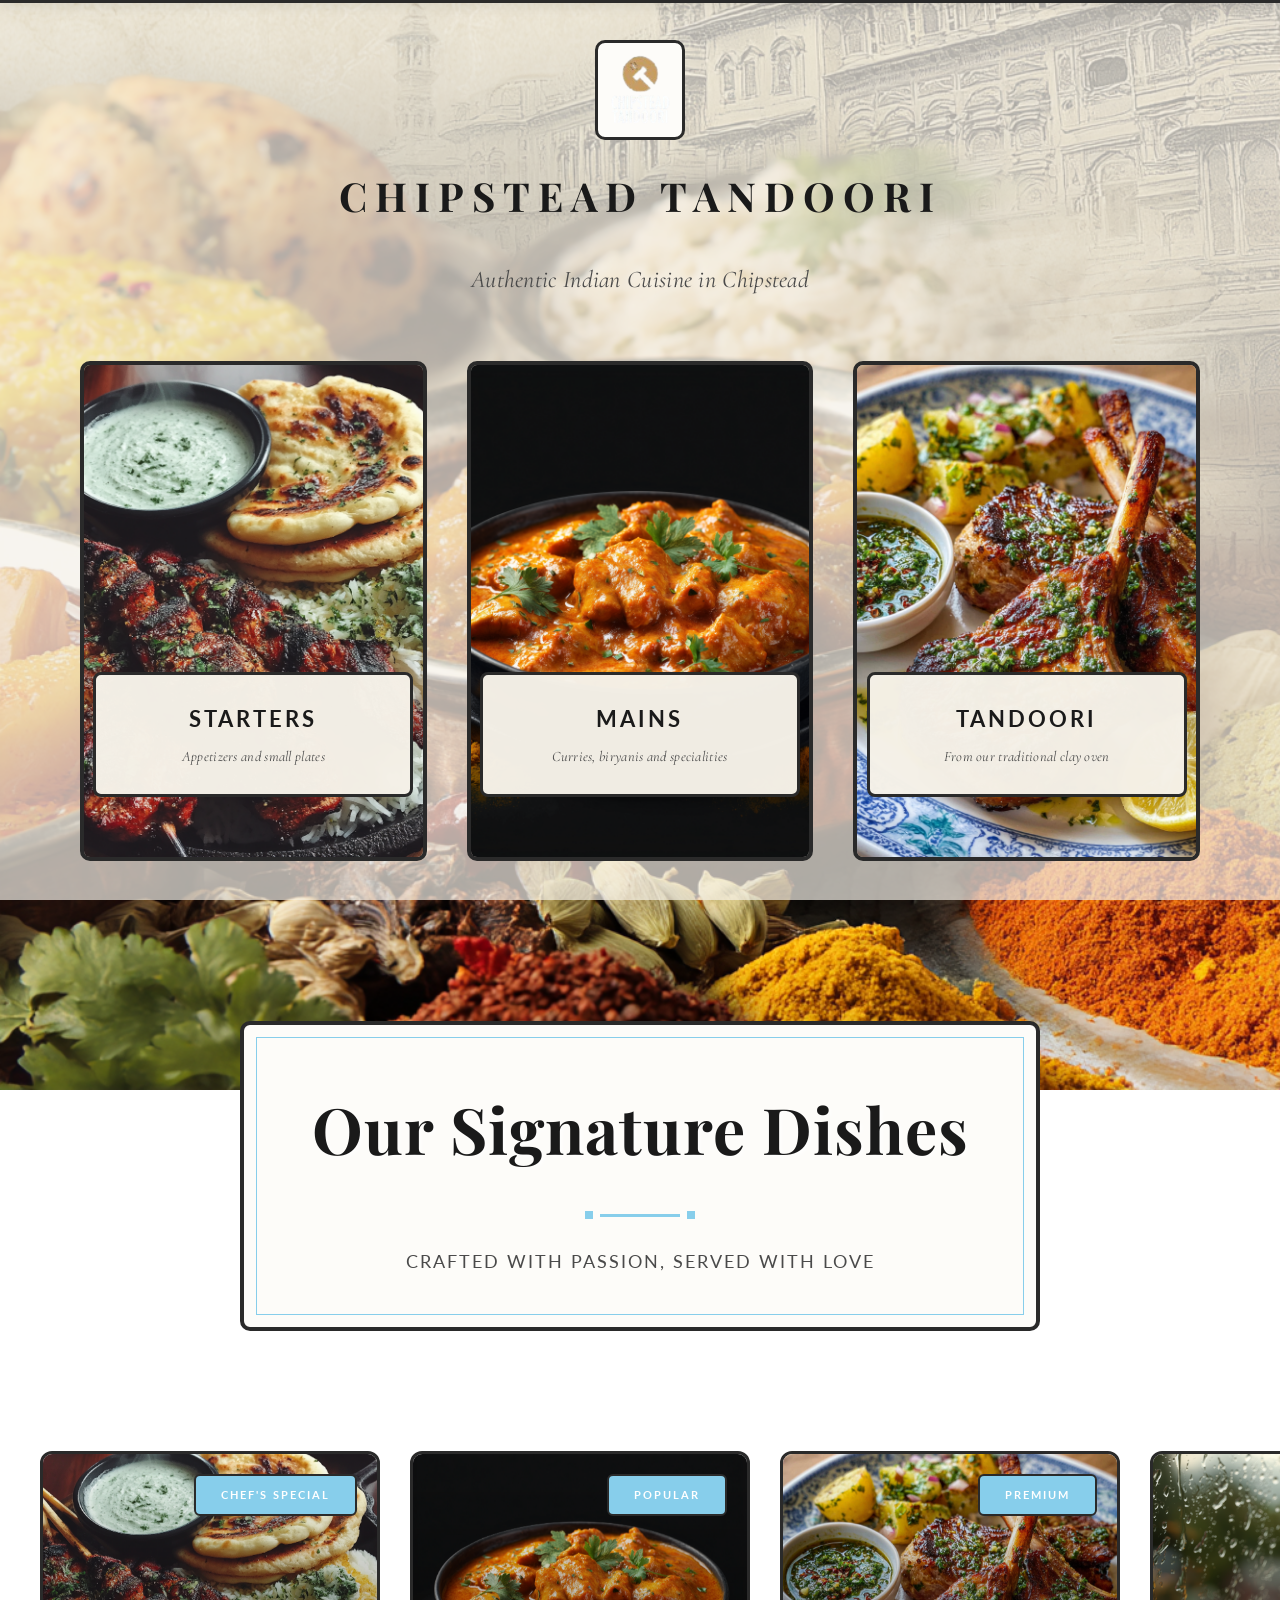
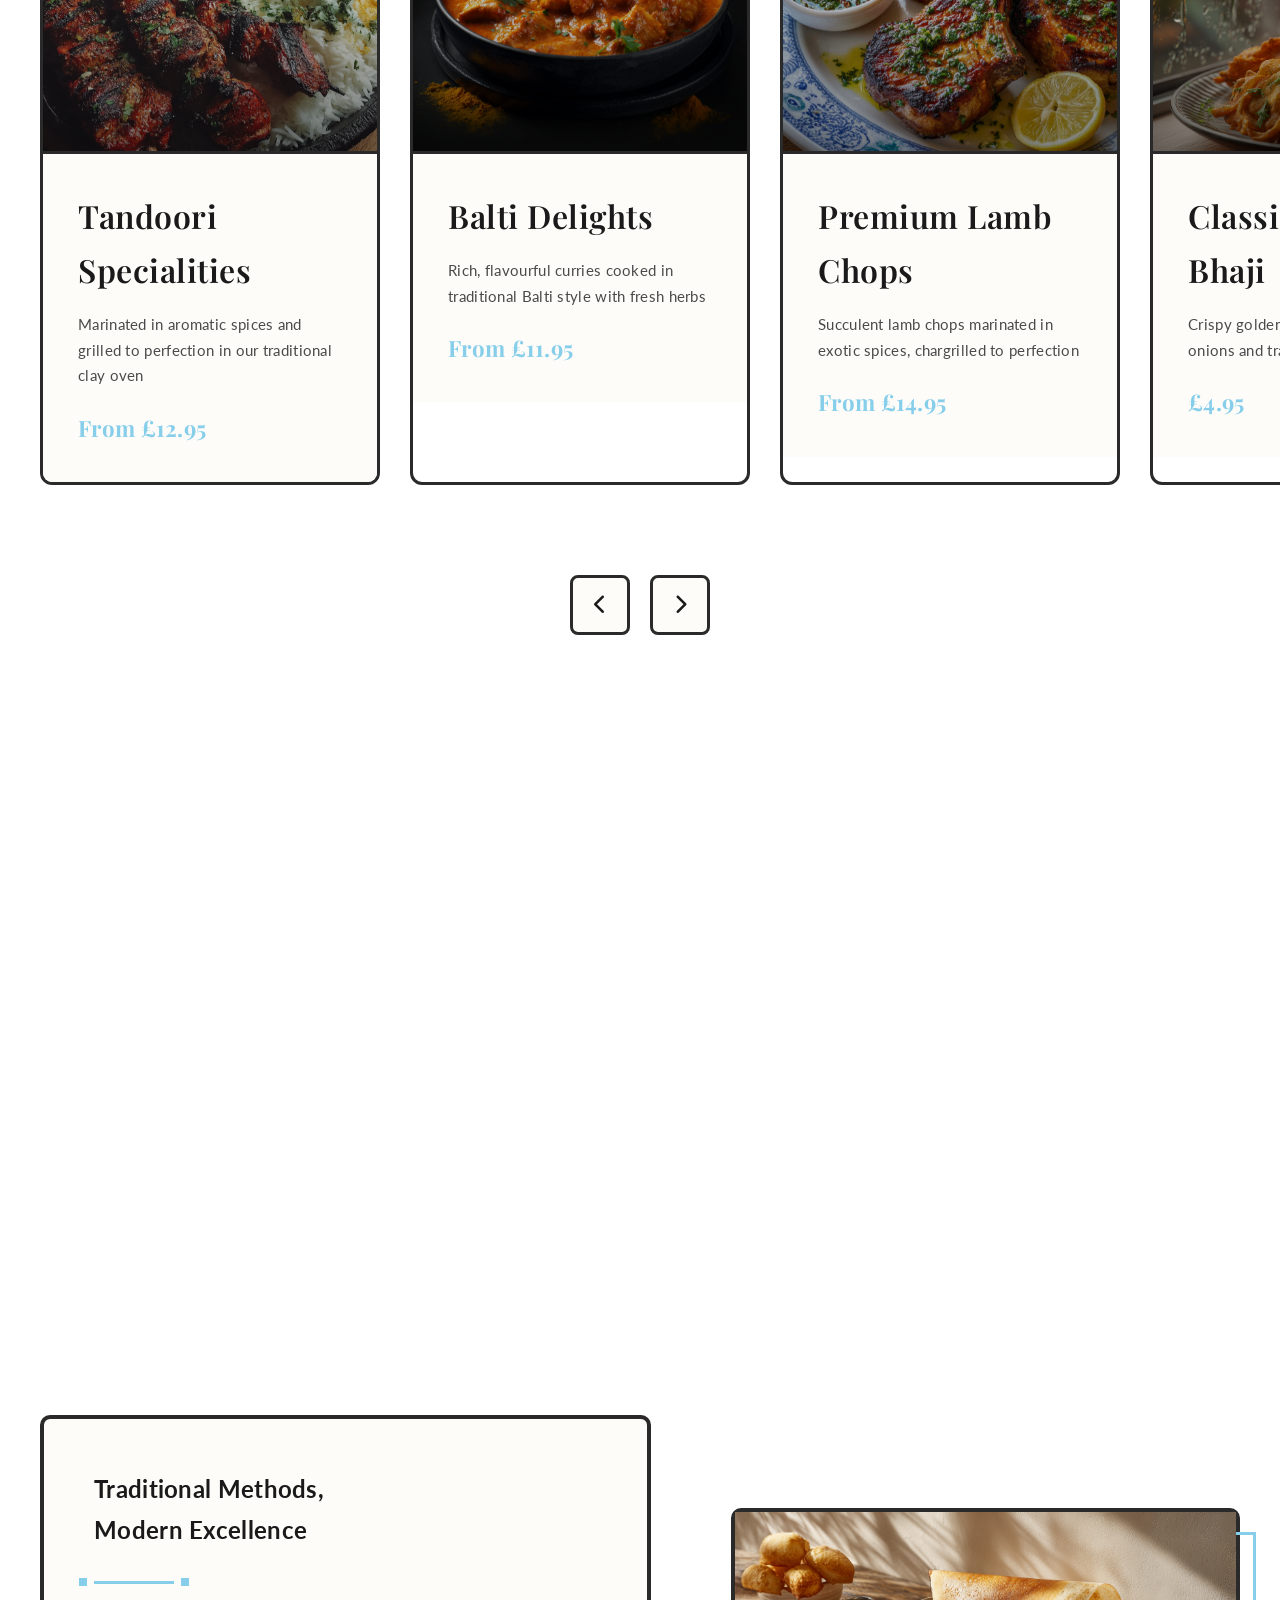
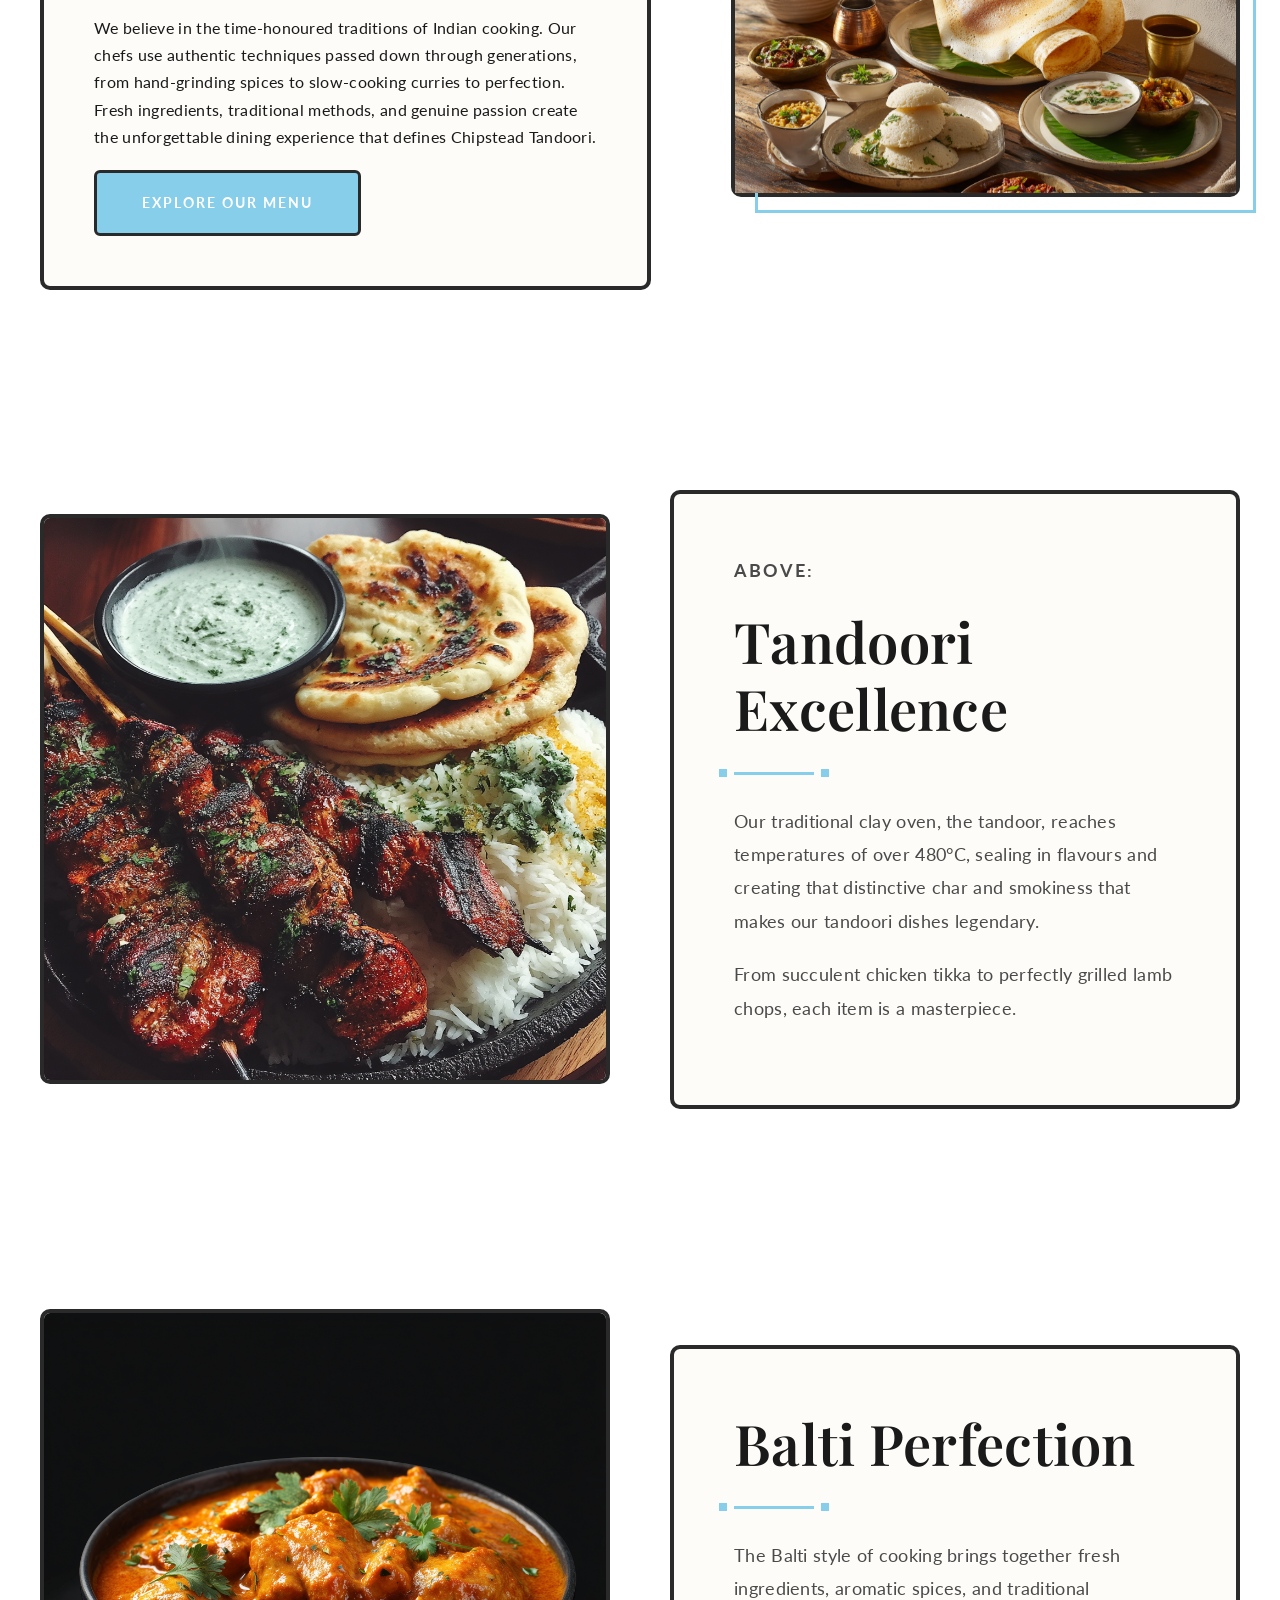
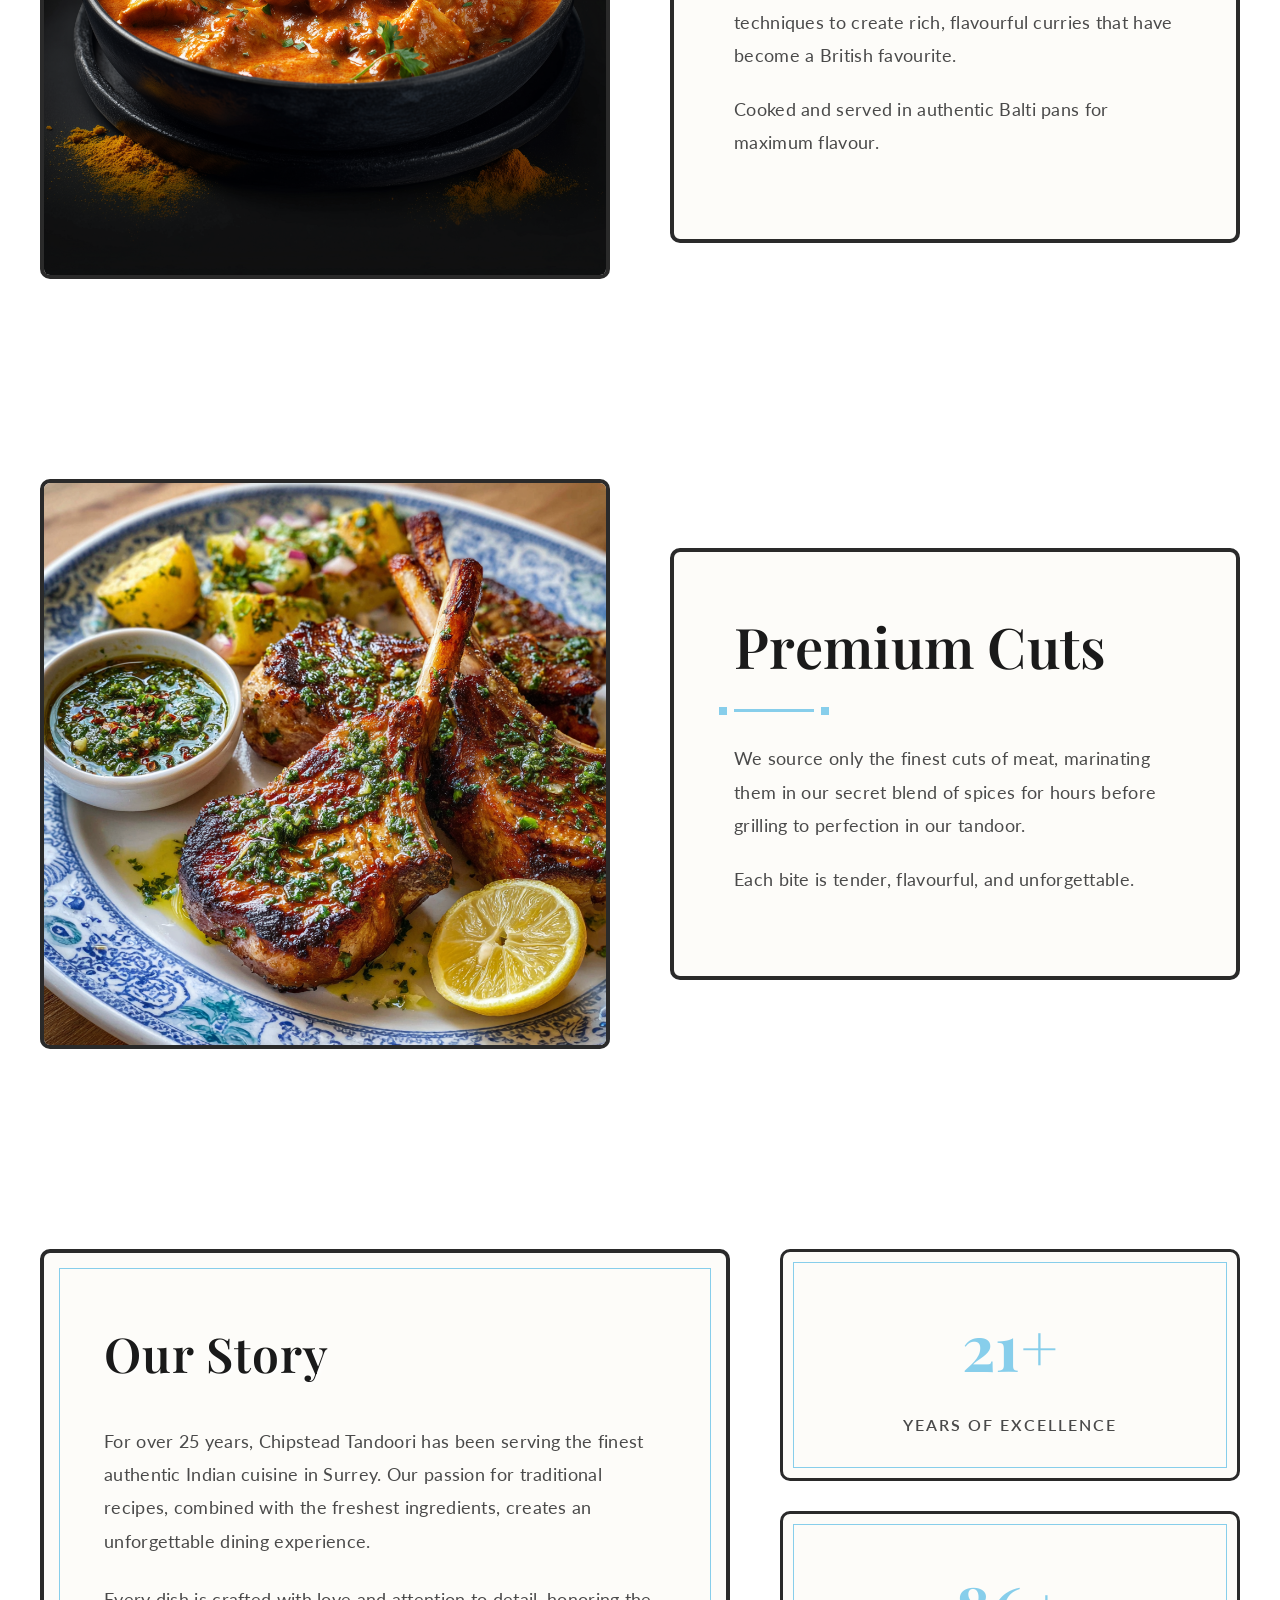
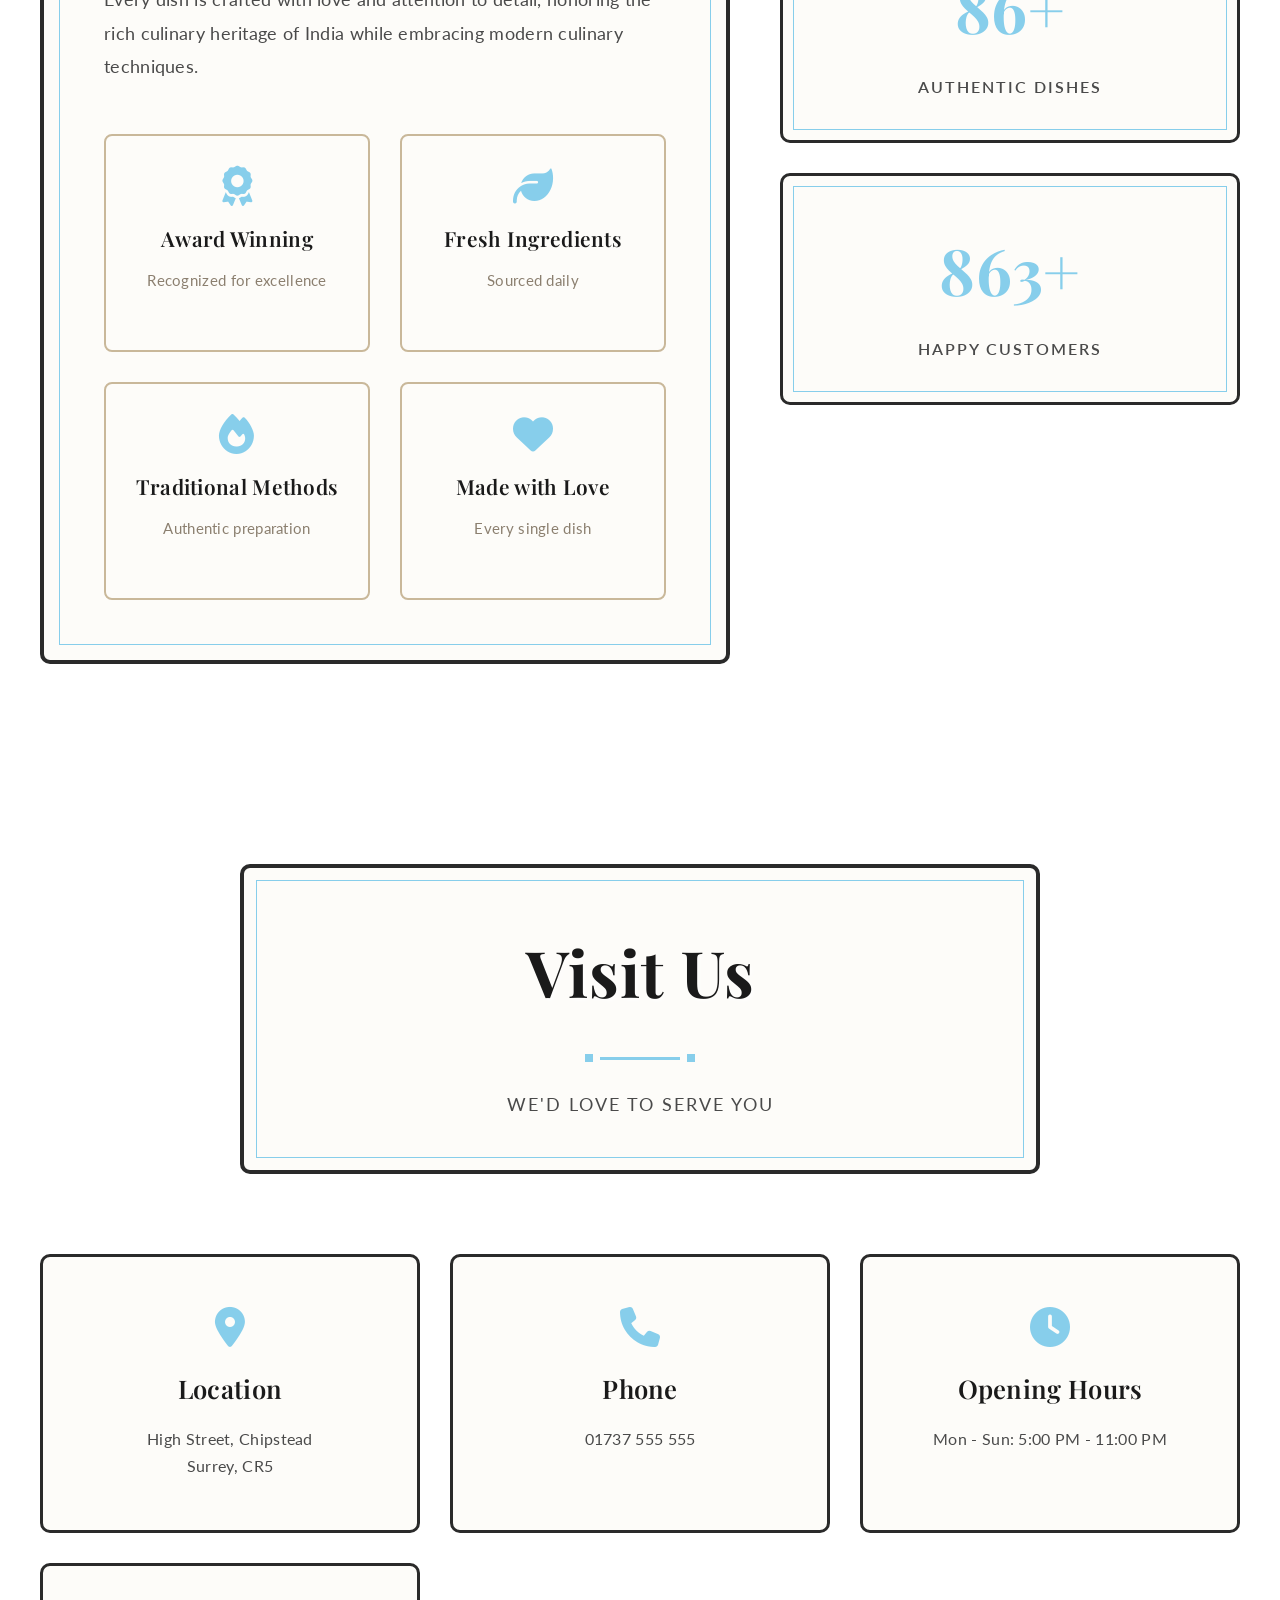
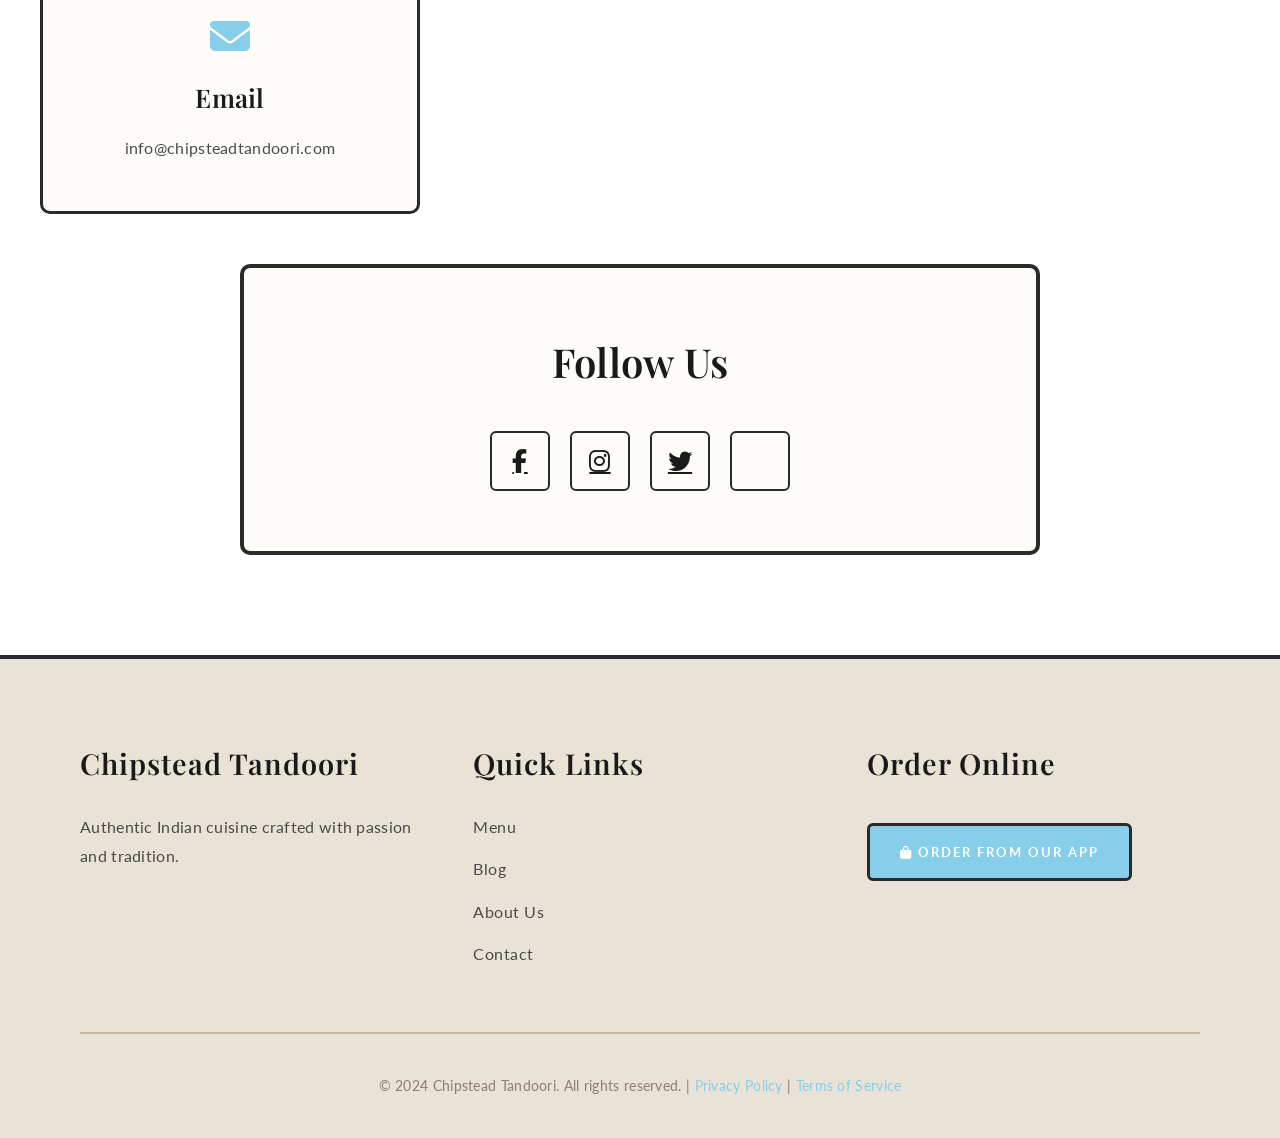
<file: index.html>
<!DOCTYPE html>
<html lang="en">
<head>
    <meta charset="UTF-8">
    <meta name="viewport" content="width=device-width, initial-scale=1.0">
    
    <!-- Primary SEO Meta Tags -->
    <title>Chipstead Tandoori - Authentic Indian Restaurant in Chipstead | Award-Winning Cuisine</title>
    <meta name="title" content="Chipstead Tandoori - Authentic Indian Restaurant in Chipstead | Award-Winning Cuisine">
    <meta name="description" content="Experience award-winning authentic Indian cuisine at Chipstead Tandoori. Fresh ingredients, traditional recipes, and premium dining. Order online or visit us today. Serving Chipstead since 1995.">
    <meta name="keywords" content="Indian restaurant, Chipstead Tandoori, Indian food, curry, tandoori, authentic Indian cuisine, best Indian restaurant Chipstead, Indian takeaway, order Indian food online">
    <meta name="author" content="Chipstead Tandoori">
    <meta name="robots" content="index, follow">
    <meta name="language" content="English">
    <meta name="revisit-after" content="7 days">
    
    <!-- Open Graph / Facebook -->
    <meta property="og:type" content="website">
    <meta property="og:url" content="https://www.chipsteadtandoori.com/">
    <meta property="og:title" content="Chipstead Tandoori - Authentic Indian Restaurant">
    <meta property="og:description" content="Experience award-winning authentic Indian cuisine at Chipstead Tandoori. Fresh ingredients, traditional recipes, and premium dining.">
    <meta property="og:image" content="https://www.chipsteadtandoori.com/tandoori.png">
    <meta property="og:locale" content="en_GB">
    <meta property="og:site_name" content="Chipstead Tandoori">
    
    <!-- Twitter -->
    <meta property="twitter:card" content="summary_large_image">
    <meta property="twitter:url" content="https://www.chipsteadtandoori.com/">
    <meta property="twitter:title" content="Chipstead Tandoori - Authentic Indian Restaurant">
    <meta property="twitter:description" content="Experience award-winning authentic Indian cuisine at Chipstead Tandoori. Fresh ingredients, traditional recipes, and premium dining.">
    <meta property="twitter:image" content="https://www.chipsteadtandoori.com/tandoori.png">
    
    <!-- Favicon -->
    <link rel="icon" type="image/x-icon" href="/favicon.ico">
    <link rel="canonical" href="https://www.chipsteadtandoori.com/">
    
    <!-- PWA Manifest -->
    <link rel="manifest" href="/manifest.json">
    <meta name="theme-color" content="#D4AF37">
    <meta name="apple-mobile-web-app-capable" content="yes">
    <meta name="apple-mobile-web-app-status-bar-style" content="black-translucent">
    <meta name="apple-mobile-web-app-title" content="Chipstead Tandoori">
    
    <!-- Structured Data / Schema.org -->
    <script type="application/ld+json">
    {
      "@context": "https://schema.org",
      "@type": "Restaurant",
      "name": "Chipstead Tandoori",
      "image": "https://www.chipsteadtandoori.com/tandoori.png",
      "description": "Award-winning authentic Indian restaurant serving traditional cuisine in Chipstead",
      "url": "https://www.chipsteadtandoori.com",
      "telephone": "+44-1737-555555",
      "priceRange": "££",
      "servesCuisine": "Indian",
      "address": {
        "@type": "PostalAddress",
        "streetAddress": "High Street",
        "addressLocality": "Chipstead",
        "addressRegion": "Surrey",
        "postalCode": "CR5",
        "addressCountry": "GB"
      },
      "openingHoursSpecification": [
        {
          "@type": "OpeningHoursSpecification",
          "dayOfWeek": ["Monday", "Tuesday", "Wednesday", "Thursday", "Friday", "Saturday", "Sunday"],
          "opens": "17:00",
          "closes": "23:00"
        }
      ],
      "menu": "https://www.chipsteadtandoori.com/menu.html",
      "acceptsReservations": "True"
    }
    </script>
    
    <!-- Google Fonts - Dishoom Inspired -->
    <link rel="preconnect" href="https://fonts.googleapis.com">
    <link rel="preconnect" href="https://fonts.gstatic.com" crossorigin>
    <link href="https://fonts.googleapis.com/css2?family=Cormorant+Garamond:wght@300;400;500;600;700&family=Lato:wght@300;400;700;900&family=Playfair+Display:wght@400;500;600;700&display=swap" rel="stylesheet">
    
    <!-- Font Awesome -->
    <link rel="stylesheet" href="https://cdnjs.cloudflare.com/ajax/libs/font-awesome/6.4.0/css/all.min.css">
    
    <!-- Stylesheet -->
    <link rel="stylesheet" href="styles.css">
</head>
<body>
    <!-- Loading Skeleton -->
    <div class="page-loader" id="pageLoader">
        <div class="loader-content">
            <div class="loader-logo"></div>
            <div class="loader-bar"></div>
        </div>
    </div>

    <!-- Navigation - Dishoom Style - Appears on Scroll -->
    <nav class="glass-nav hidden-nav" id="mainNav">
        <div class="nav-container">
            <a href="index.html" class="logo">
                <img src="chipster.png" alt="Chipstead Tandoori Logo">
                <span class="logo-text">CHIPSTEAD<br>TANDOORI</span>
            </a>
            <div class="nav-toggle" id="navToggle">
                <span></span>
                <span></span>
                <span></span>
            </div>
            <ul class="nav-links" id="navLinks">
                <li><a href="index.html" class="active">Home</a></li>
                <li><a href="menu.html">Menu</a></li>
                <li><a href="#about">About</a></li>
                <li><a href="blog.html">Blog</a></li>
                <li><a href="#contact">Contact</a></li>
                <li><a href="https://chipsteadtandoori.app4food.co.uk/" class="btn-order">Order Now</a></li>
            </ul>
        </div>
    </nav>

    <!-- Hero Section - Initial Landing -->
    <section class="hero">
        <div class="container">
            <!-- Logo at top -->
            <div class="hero-logo-large">
                <img src="chipster.png" alt="Chipstead Tandoori">
                <h1 class="site-title">CHIPSTEAD TANDOORI</h1>
            </div>
            
            <!-- Tagline -->
            <p class="hero-intro-text">Authentic Indian Cuisine in Chipstead</p>
            
            <!-- Three Hero Cards - Like Dishoom -->
            <div class="hero-card-grid">
                <a href="menu.html" class="hero-nav-card">
                    <div class="hero-card-image">
                        <img src="tandoori.png" alt="Starters">
                        <video muted loop playsinline>
                            <source src="chipstead.mp4" type="video/mp4">
                        </video>
                    </div>
                    <div class="hero-card-label">
                        <h2>STARTERS</h2>
                        <p>Appetizers and small plates</p>
                    </div>
                </a>
                
                <a href="menu.html" class="hero-nav-card">
                    <div class="hero-card-image">
                        <img src="balti.png" alt="Mains">
                        <video muted loop playsinline>
                            <source src="chef.mp4" type="video/mp4">
                        </video>
                    </div>
                    <div class="hero-card-label">
                        <h2>MAINS</h2>
                        <p>Curries, biryanis and specialities</p>
                    </div>
                </a>
                
                <a href="menu.html" class="hero-nav-card">
                    <div class="hero-card-image">
                        <img src="lambchops.png" alt="Tandoori">
                        <video muted loop playsinline>
                            <source src="chipstead.mp4" type="video/mp4">
                        </video>
                    </div>
                    <div class="hero-card-label">
                        <h2>TANDOORI</h2>
                        <p>From our traditional clay oven</p>
                    </div>
                </a>
            </div>
        </div>
    </section>

    <!-- Special Dishes Section -->
    <section class="special-dishes" id="special-dishes">
        <div class="container">
            <div class="section-header scroll-reveal-up">
                <div class="video-card-bg">
                    <video autoplay muted loop playsinline>
                        <source src="chipstead.mp4" type="video/mp4">
                    </video>
                </div>
                <h2 class="section-title">Our Signature Dishes</h2>
                <div class="decorative-line"></div>
                <p class="section-subtitle">Crafted with passion, served with love</p>
            </div>
            
            <div class="dishes-scroll-container">
                <div class="dishes-track" id="dishesTrack">
                    <div class="dish-card">
                        <div class="dish-image-container">
                            <img src="tandoori.png" alt="Tandoori Specialities" class="dish-image">
                            <video muted loop playsinline>
                                <source src="chipstead.mp4" type="video/mp4">
                            </video>
                            <div class="dish-overlay">
                                <span class="dish-badge">Chef's Special</span>
                            </div>
                        </div>
                        <div class="dish-content">
                            <h3 class="dish-title">Tandoori Specialities</h3>
                            <p class="dish-description">Marinated in aromatic spices and grilled to perfection in our traditional clay oven</p>
                            <span class="dish-price">From £12.95</span>
                        </div>
                    </div>

                    <div class="dish-card">
                        <div class="dish-image-container">
                            <img src="balti.png" alt="Balti Dishes" class="dish-image">
                            <video muted loop playsinline>
                                <source src="chipstead.mp4" type="video/mp4">
                            </video>
                            <div class="dish-overlay">
                                <span class="dish-badge">Popular</span>
                            </div>
                        </div>
                        <div class="dish-content">
                            <h3 class="dish-title">Balti Delights</h3>
                            <p class="dish-description">Rich, flavourful curries cooked in traditional Balti style with fresh herbs</p>
                            <span class="dish-price">From £11.95</span>
                        </div>
                    </div>

                    <div class="dish-card">
                        <div class="dish-image-container">
                            <img src="lambchops.png" alt="Lamb Chops" class="dish-image">
                            <video muted loop playsinline>
                                <source src="chef.mp4" type="video/mp4">
                            </video>
                            <div class="dish-overlay">
                                <span class="dish-badge">Premium</span>
                            </div>
                        </div>
                        <div class="dish-content">
                            <h3 class="dish-title">Premium Lamb Chops</h3>
                            <p class="dish-description">Succulent lamb chops marinated in exotic spices, chargrilled to perfection</p>
                            <span class="dish-price">From £14.95</span>
                        </div>
                    </div>

                    <div class="dish-card">
                        <div class="dish-image-container">
                            <img src="onionbhaji.png" alt="Onion Bhaji" class="dish-image">
                            <video muted loop playsinline>
                                <source src="chipstead.mp4" type="video/mp4">
                            </video>
                            <div class="dish-overlay">
                                <span class="dish-badge">Starter</span>
                            </div>
                        </div>
                        <div class="dish-content">
                            <h3 class="dish-title">Classic Onion Bhaji</h3>
                            <p class="dish-description">Crispy golden fritters made with fresh onions and traditional spices</p>
                            <span class="dish-price">£4.95</span>
                        </div>
                    </div>
                </div>
            </div>
            
            <div class="scroll-controls">
                <button class="scroll-btn" id="scrollLeft"><i class="fas fa-chevron-left"></i></button>
                <button class="scroll-btn" id="scrollRight"><i class="fas fa-chevron-right"></i></button>
            </div>
        </div>
    </section>

    <!-- Chef Video Section -->
    <section class="chef-section">
        <div class="container">
            <div class="chef-grid">
                <div class="chef-video-container" id="chefVideo">
                    <video muted loop playsinline>
                        <source src="chef.mp4" type="video/mp4">
                    </video>
                </div>
                <div class="chef-content" id="chefContent">
                    <h2>Our Master Chefs</h2>
                    <div class="decorative-line" style="margin-left: 0;"></div>
                    <p>Led by Chef Mohammed, our culinary team brings decades of expertise and passion for authentic Indian cuisine. Every dish is crafted with meticulous attention to detail, honoring traditional recipes while embracing innovation.</p>
                    <p>From the tandoor to your table, we ensure each meal is a masterpiece of flavour and presentation.</p>
                </div>
            </div>
        </div>
    </section>

    <!-- Cook Image Section -->
    <section class="cook-section">
        <div class="container">
            <div class="cook-grid">
                <div class="cook-content" id="cookContent">
                    <div class="video-card-bg">
                        <video autoplay muted loop playsinline>
                            <source src="chipstead.mp4" type="video/mp4">
                        </video>
                    </div>
                    <h2>Traditional Methods,<br>Modern Excellence</h2>
                    <div class="decorative-line" style="margin-left: 0;"></div>
                    <p>We believe in the time-honoured traditions of Indian cooking. Our chefs use authentic techniques passed down through generations, from hand-grinding spices to slow-cooking curries to perfection.</p>
                    <p>Fresh ingredients, traditional methods, and genuine passion create the unforgettable dining experience that defines Chipstead Tandoori.</p>
                    <a href="menu.html" class="btn btn-primary" style="display: inline-block; margin-top: 20px;">Explore Our Menu</a>
                </div>
                <div class="cook-image-container" id="cookImage">
                    <img src="cook.png" alt="Traditional Cooking Methods">
                </div>
            </div>
        </div>
    </section>


    <!-- Feature Graphics Section 1 - Tandoori Slide -->
    <section class="feature-graphics-section">
        <div class="container">
            <div class="feature-grid-layout">
                <div class="feature-image-large scroll-reveal-left" id="tandooriFeature">
                    <img src="tandoori.png" alt="Tandoori Delicacies">
                    <video muted loop playsinline class="feature-hover-video">
                        <source src="chipstead.mp4" type="video/mp4">
                    </video>
                </div>
                <div class="feature-content-box scroll-reveal-right">
                    <div class="video-card-bg">
                        <video autoplay muted loop playsinline>
                            <source src="chipstead.mp4" type="video/mp4">
                        </video>
                    </div>
                    <p class="feature-label">ABOVE:</p>
                    <h2>Tandoori Excellence</h2>
                    <div class="decorative-line" style="margin-left: 0;"></div>
                    <p>Our traditional clay oven, the tandoor, reaches temperatures of over 480°C, sealing in flavours and creating that distinctive char and smokiness that makes our tandoori dishes legendary.</p>
                    <p>From succulent chicken tikka to perfectly grilled lamb chops, each item is a masterpiece.</p>
                </div>
            </div>
        </div>
    </section>

    <!-- Feature Graphics Section 2 - Balti Slide -->
    <section class="feature-graphics-section-alt">
        <div class="container">
            <div class="feature-grid-layout reverse">
                <div class="feature-content-box scroll-reveal-left">
                    <div class="video-card-bg">
                        <video autoplay muted loop playsinline>
                            <source src="chipstead.mp4" type="video/mp4">
                        </video>
                    </div>
                    <h2>Balti Perfection</h2>
                    <div class="decorative-line" style="margin-left: 0;"></div>
                    <p>The Balti style of cooking brings together fresh ingredients, aromatic spices, and traditional techniques to create rich, flavourful curries that have become a British favourite.</p>
                    <p>Cooked and served in authentic Balti pans for maximum flavour.</p>
                </div>
                <div class="feature-image-large scroll-reveal-right" id="baltiFeature">
                    <img src="balti.png" alt="Balti Dishes">
                </div>
            </div>
        </div>
    </section>

    <!-- Feature Graphics Section 3 - Lamb Chops Slide -->
    <section class="feature-graphics-section">
        <div class="container">
            <div class="feature-grid-layout">
                <div class="feature-image-large scroll-reveal-left" id="lambFeature">
                    <img src="lambchops.png" alt="Premium Lamb Chops">
                </div>
                <div class="feature-content-box scroll-reveal-right">
                    <div class="video-card-bg">
                        <video autoplay muted loop playsinline>
                            <source src="chipstead.mp4" type="video/mp4">
                        </video>
                    </div>
                    <h2>Premium Cuts</h2>
                    <div class="decorative-line" style="margin-left: 0;"></div>
                    <p>We source only the finest cuts of meat, marinating them in our secret blend of spices for hours before grilling to perfection in our tandoor.</p>
                    <p>Each bite is tender, flavourful, and unforgettable.</p>
                </div>
            </div>
        </div>
    </section>

    <!-- About Section -->
    <section class="about-section" id="about">
        <div class="container">
            <div class="about-grid">
                <div class="about-content scroll-reveal-left">
                    <div class="video-card-bg">
                        <video autoplay muted loop playsinline>
                            <source src="chipstead.mp4" type="video/mp4">
                        </video>
                    </div>
                    <h2 class="section-title">Our Story</h2>
                    <p>For over 25 years, Chipstead Tandoori has been serving the finest authentic Indian cuisine in Surrey. Our passion for traditional recipes, combined with the freshest ingredients, creates an unforgettable dining experience.</p>
                    <p>Every dish is crafted with love and attention to detail, honoring the rich culinary heritage of India while embracing modern culinary techniques.</p>
                    <div class="features-grid">
                        <div class="feature-item">
                            <i class="fas fa-award"></i>
                            <h4>Award Winning</h4>
                            <p>Recognized for excellence</p>
                        </div>
                        <div class="feature-item">
                            <i class="fas fa-leaf"></i>
                            <h4>Fresh Ingredients</h4>
                            <p>Sourced daily</p>
                        </div>
                        <div class="feature-item">
                            <i class="fas fa-fire"></i>
                            <h4>Traditional Methods</h4>
                            <p>Authentic preparation</p>
                        </div>
                        <div class="feature-item">
                            <i class="fas fa-heart"></i>
                            <h4>Made with Love</h4>
                            <p>Every single dish</p>
                        </div>
                    </div>
                </div>
                <div class="about-stats scroll-reveal-right">
                    <div class="stat-item">
                        <span class="stat-number">25+</span>
                        <span class="stat-label">Years of Excellence</span>
                    </div>
                    <div class="stat-item">
                        <span class="stat-number">100+</span>
                        <span class="stat-label">Authentic Dishes</span>
                    </div>
                    <div class="stat-item">
                        <span class="stat-number">1000+</span>
                        <span class="stat-label">Happy Customers</span>
                    </div>
                </div>
            </div>
        </div>
    </section>

    <!-- Contact Section -->
    <section class="contact-section" id="contact">
        <div class="container">
            <div class="section-header scroll-reveal-up">
                <div class="video-card-bg">
                    <video autoplay muted loop playsinline>
                        <source src="chipstead.mp4" type="video/mp4">
                    </video>
                </div>
                <h2 class="section-title">Visit Us</h2>
                <div class="decorative-line"></div>
                <p class="section-subtitle">We'd love to serve you</p>
            </div>
            
            <div class="contact-grid">
                <div class="contact-card">
                    <i class="fas fa-map-marker-alt"></i>
                    <h3>Location</h3>
                    <p>High Street, Chipstead<br>Surrey, CR5</p>
                </div>
                <div class="contact-card">
                    <i class="fas fa-phone"></i>
                    <h3>Phone</h3>
                    <p>01737 555 555</p>
                </div>
                <div class="contact-card">
                    <i class="fas fa-clock"></i>
                    <h3>Opening Hours</h3>
                    <p>Mon - Sun: 5:00 PM - 11:00 PM</p>
                </div>
                <div class="contact-card">
                    <i class="fas fa-envelope"></i>
                    <h3>Email</h3>
                    <p>info@chipsteadtandoori.com</p>
                </div>
            </div>

            <div class="social-links">
                <div class="video-card-bg">
                    <video autoplay muted loop playsinline>
                        <source src="chipstead.mp4" type="video/mp4">
                    </video>
                </div>
                <h3>Follow Us</h3>
                <div class="social-icons">
                    <a href="https://facebook.com/chipsteadtandoori" target="_blank" aria-label="Facebook"><i class="fab fa-facebook-f"></i></a>
                    <a href="https://instagram.com/chipsteadtandoori" target="_blank" aria-label="Instagram"><i class="fab fa-instagram"></i></a>
                    <a href="https://twitter.com/chipsteadtandoori" target="_blank" aria-label="Twitter"><i class="fab fa-twitter"></i></a>
                    <a href="https://www.tripadvisor.com" target="_blank" aria-label="TripAdvisor"><i class="fab fa-tripadvisor"></i></a>
                </div>
            </div>
        </div>
    </section>

    <!-- Footer -->
    <footer class="footer">
        <div class="container">
            <div class="footer-content">
                <div class="footer-section">
                    <h4>Chipstead Tandoori</h4>
                    <p>Authentic Indian cuisine crafted with passion and tradition.</p>
                </div>
                <div class="footer-section">
                    <h4>Quick Links</h4>
                    <ul>
                        <li><a href="menu.html">Menu</a></li>
                        <li><a href="blog.html">Blog</a></li>
                        <li><a href="#about">About Us</a></li>
                        <li><a href="#contact">Contact</a></li>
                    </ul>
                </div>
                <div class="footer-section">
                    <h4>Order Online</h4>
                    <a href="https://chipsteadtandoori.app4food.co.uk/" class="btn btn-primary" style="display: inline-block; margin-top: 10px;">
                        <i class="fas fa-shopping-bag"></i> Order from Our App
                    </a>
                </div>
            </div>
            <div class="footer-bottom">
                <p>&copy; 2024 Chipstead Tandoori. All rights reserved. | <a href="#">Privacy Policy</a> | <a href="#">Terms of Service</a></p>
            </div>
        </div>
    </footer>

    <!-- JavaScript -->
    <script src="script.js"></script>
</body>
</html>
</file>
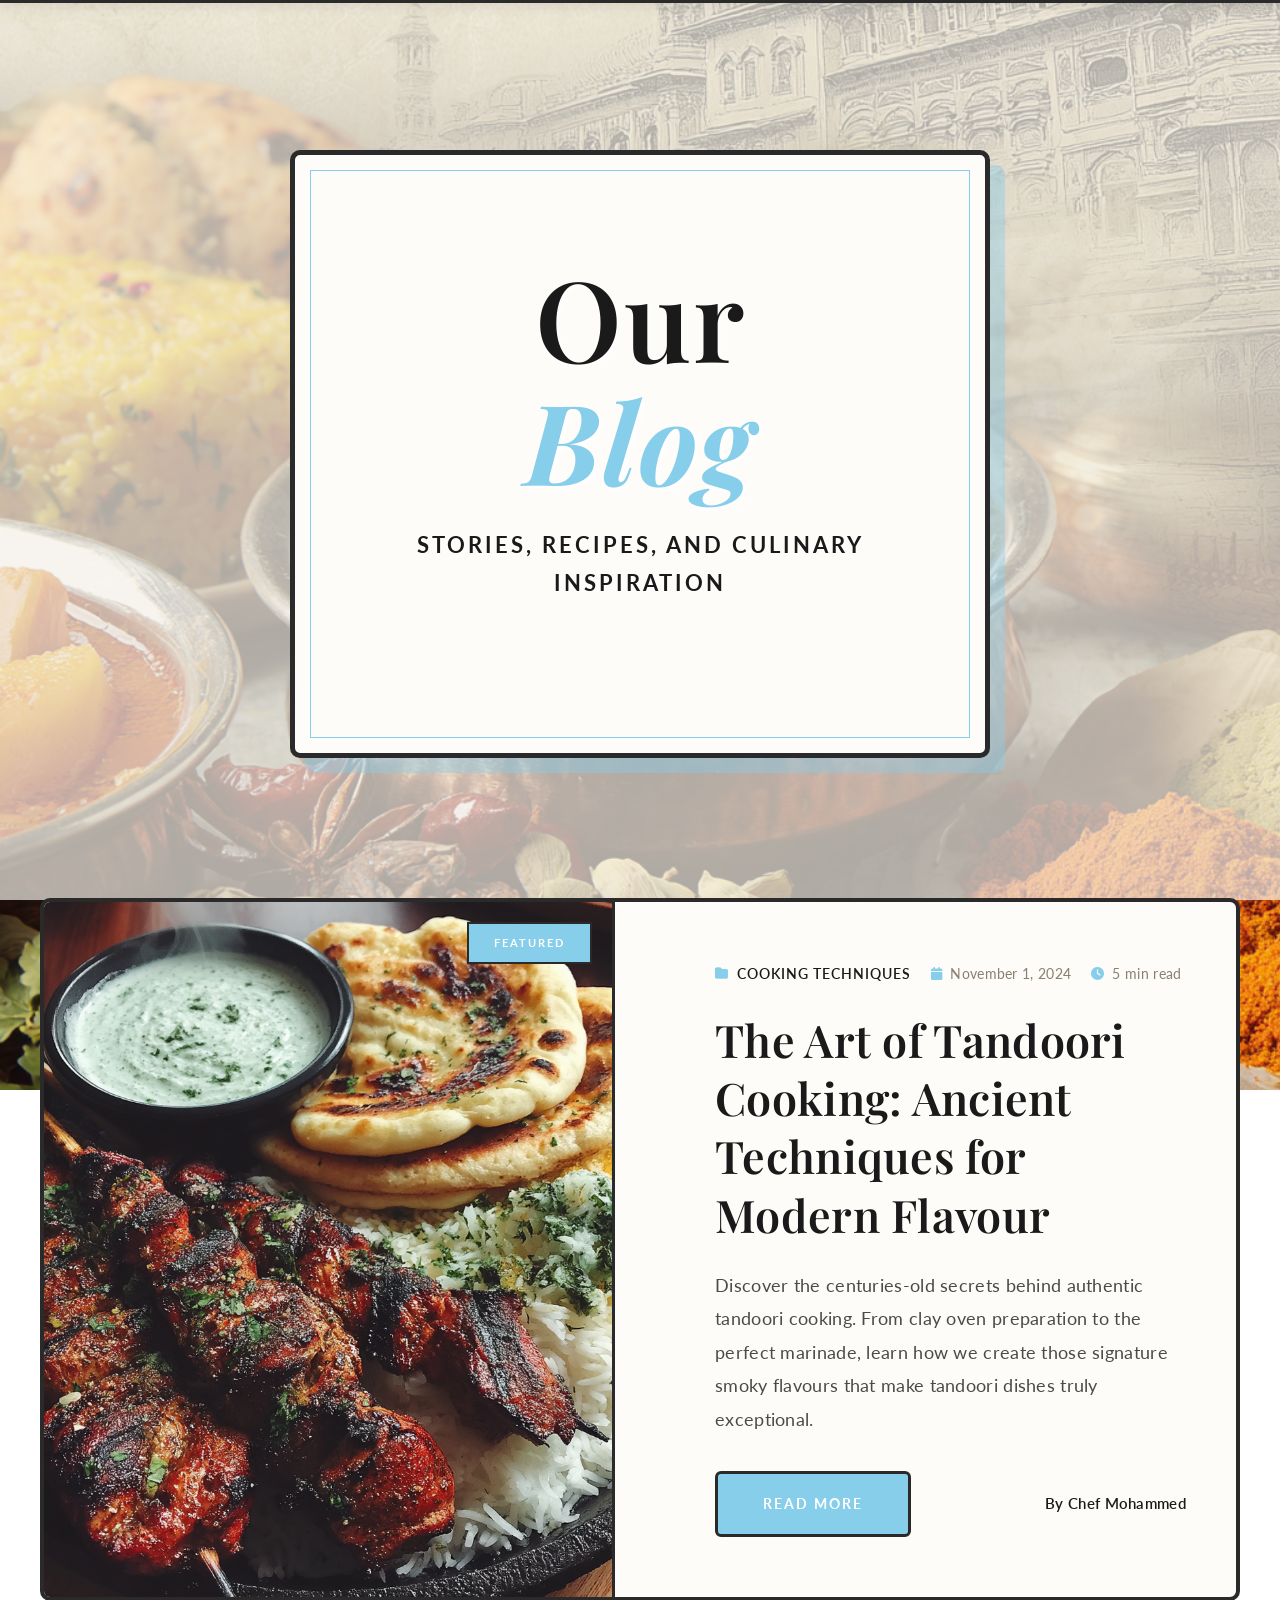
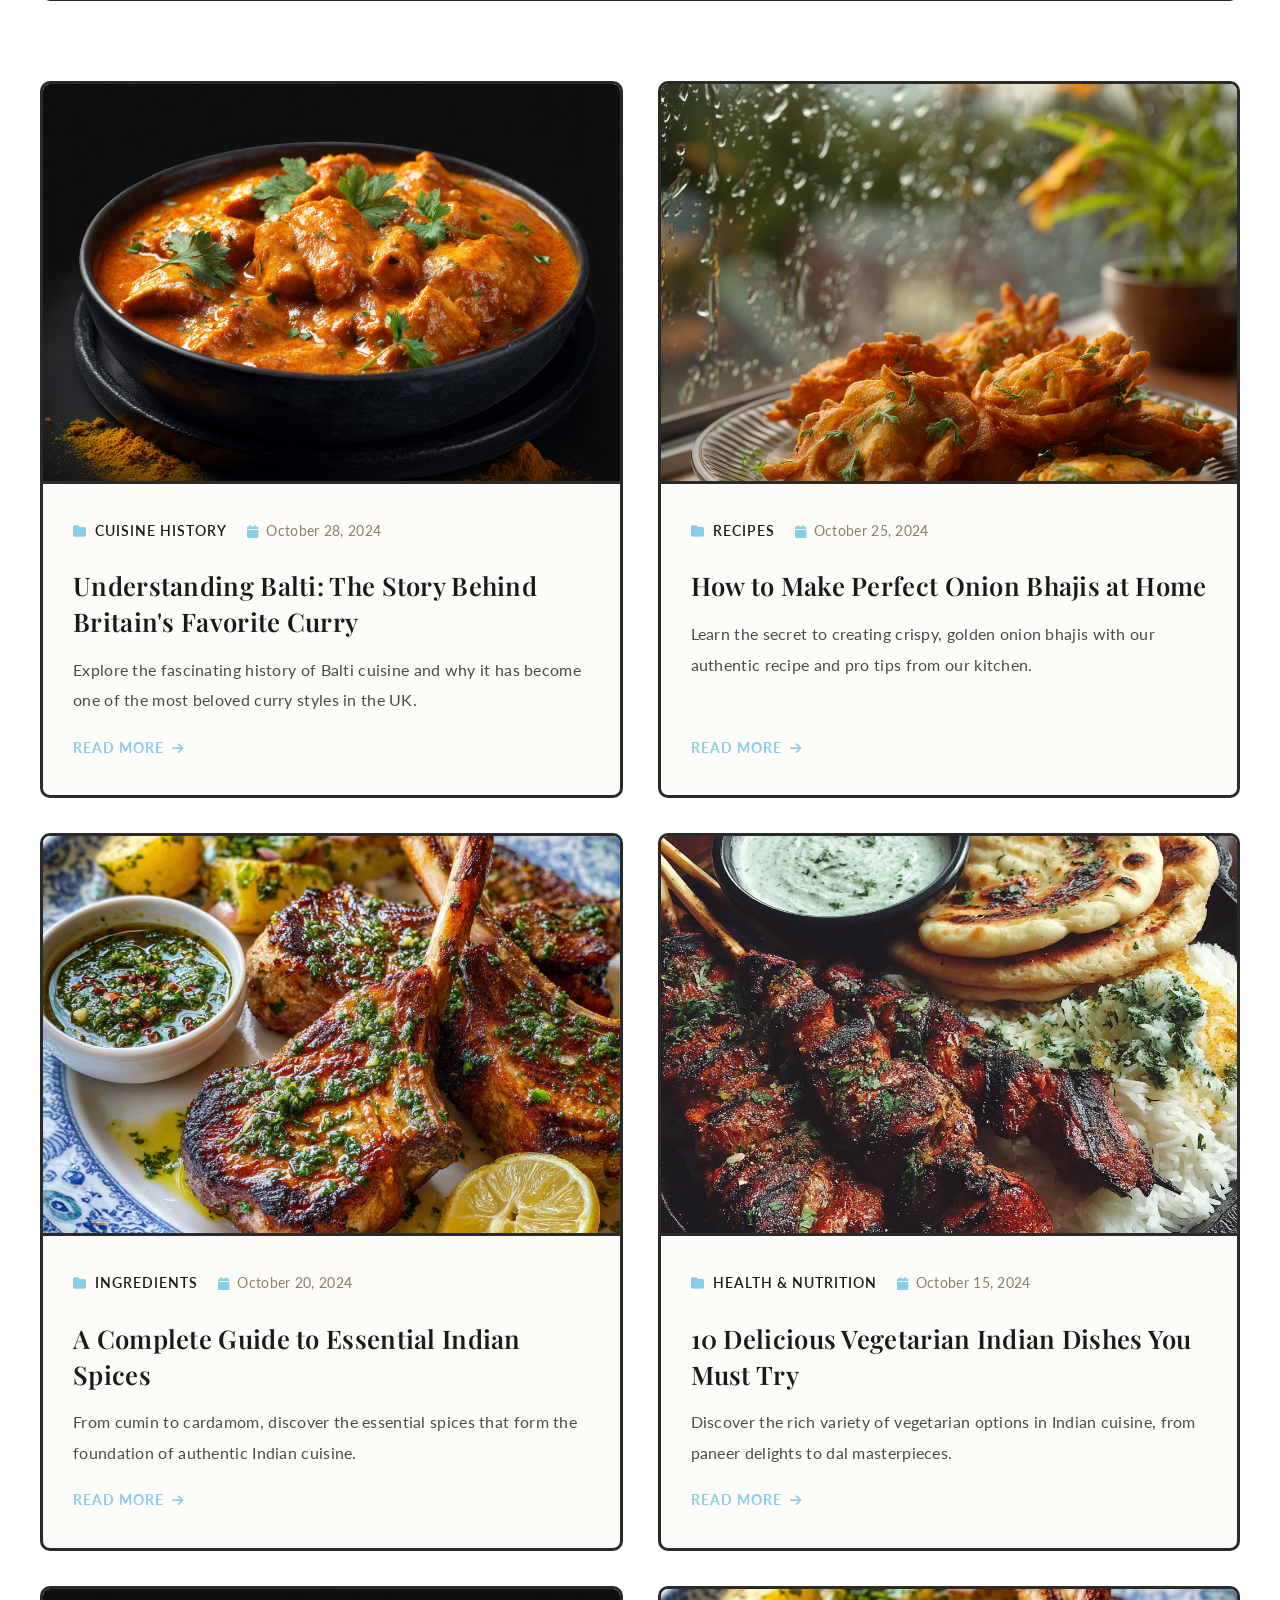
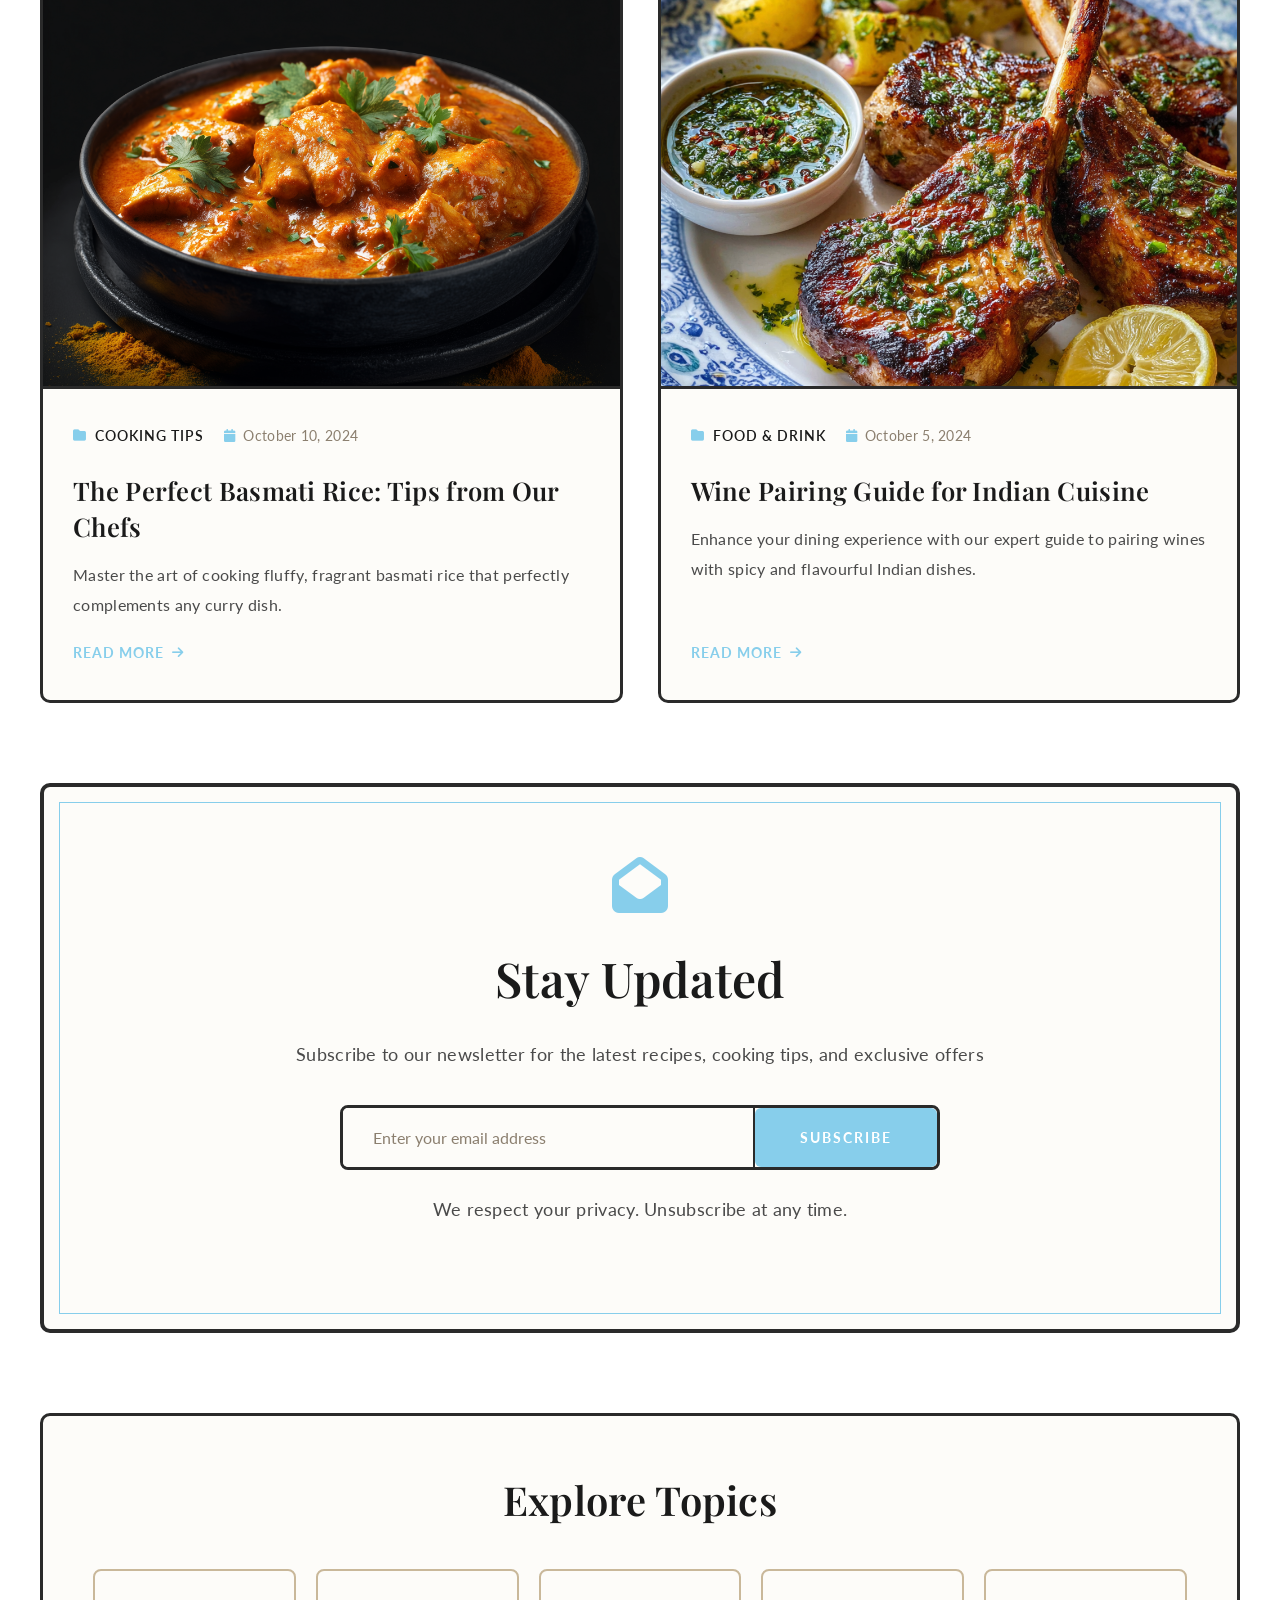
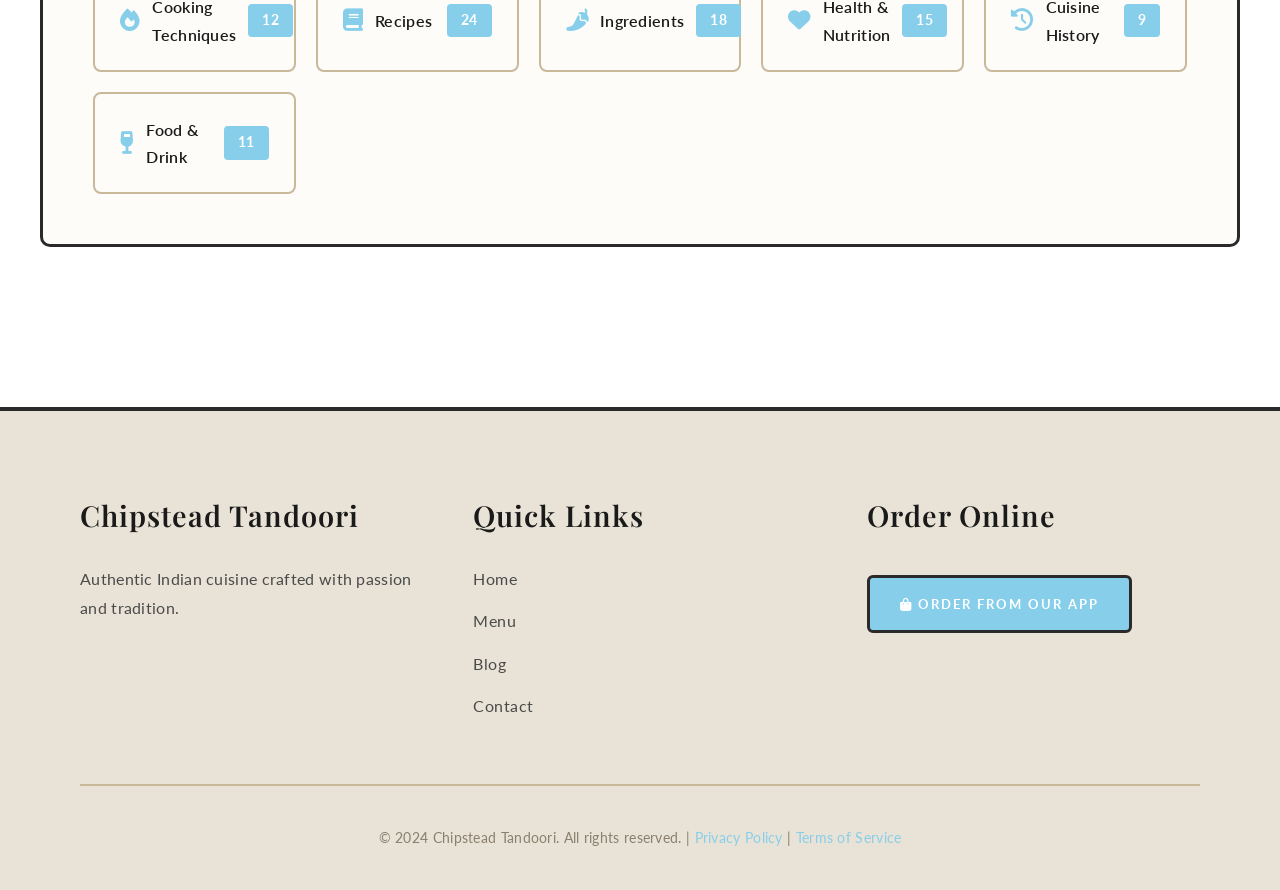
<file: blog.html>
<!DOCTYPE html>
<html lang="en">
<head>
    <meta charset="UTF-8">
    <meta name="viewport" content="width=device-width, initial-scale=1.0">
    
    <!-- Primary SEO Meta Tags -->
    <title>Blog - Chipstead Tandoori | Indian Cuisine Stories, Recipes & News</title>
    <meta name="title" content="Blog - Chipstead Tandoori | Indian Cuisine Stories, Recipes & News">
    <meta name="description" content="Discover authentic Indian cuisine stories, traditional recipes, cooking tips, and restaurant news from Chipstead Tandoori. Learn about Indian spices, culture, and food traditions.">
    <meta name="keywords" content="Indian food blog, Indian recipes, cooking tips, Indian spices, tandoori cooking, Indian cuisine guide, curry recipes, Chipstead Tandoori news">
    <meta name="author" content="Chipstead Tandoori">
    <meta name="robots" content="index, follow">
    
    <!-- Open Graph / Facebook -->
    <meta property="og:type" content="website">
    <meta property="og:url" content="https://www.chipsteadtandoori.com/blog.html">
    <meta property="og:title" content="Blog - Chipstead Tandoori">
    <meta property="og:description" content="Discover authentic Indian cuisine stories, traditional recipes, and cooking tips from Chipstead Tandoori.">
    <meta property="og:image" content="https://www.chipsteadtandoori.com/tandoori.png">
    
    <!-- Twitter -->
    <meta property="twitter:card" content="summary_large_image">
    <meta property="twitter:url" content="https://www.chipsteadtandoori.com/blog.html">
    <meta property="twitter:title" content="Blog - Chipstead Tandoori">
    <meta property="twitter:description" content="Discover authentic Indian cuisine stories, traditional recipes, and cooking tips.">
    <meta property="twitter:image" content="https://www.chipsteadtandoori.com/tandoori.png">
    
    <link rel="canonical" href="https://www.chipsteadtandoori.com/blog.html">
    
    <!-- PWA Manifest -->
    <link rel="manifest" href="/manifest.json">
    <meta name="theme-color" content="#D4AF37">
    
    <!-- Structured Data -->
    <script type="application/ld+json">
    {
      "@context": "https://schema.org",
      "@type": "Blog",
      "name": "Chipstead Tandoori Blog",
      "description": "Stories and insights about authentic Indian cuisine",
      "publisher": {
        "@type": "Restaurant",
        "name": "Chipstead Tandoori",
        "url": "https://www.chipsteadtandoori.com"
      }
    }
    </script>
    
    <!-- Google Fonts - Dishoom Inspired -->
    <link rel="preconnect" href="https://fonts.googleapis.com">
    <link rel="preconnect" href="https://fonts.gstatic.com" crossorigin>
    <link href="https://fonts.googleapis.com/css2?family=Cormorant+Garamond:wght@300;400;500;600;700&family=Lato:wght@300;400;700;900&family=Playfair+Display:wght@400;500;600;700&display=swap" rel="stylesheet">
    
    <!-- Font Awesome -->
    <link rel="stylesheet" href="https://cdnjs.cloudflare.com/ajax/libs/font-awesome/6.4.0/css/all.min.css">
    
    <!-- Stylesheet -->
    <link rel="stylesheet" href="styles.css">
    <link rel="stylesheet" href="blog-styles.css">
</head>
<body>
    <!-- Navigation -->
    <nav class="glass-nav" id="mainNav">
        <div class="nav-container">
            <a href="index.html" class="logo">
                <img src="chipster.png" alt="Chipstead Tandoori Logo">
                <span class="logo-text">CHIPSTEAD<br>TANDOORI</span>
            </a>
            <div class="nav-toggle" id="navToggle">
                <span></span>
                <span></span>
                <span></span>
            </div>
            <ul class="nav-links" id="navLinks">
                <li><a href="index.html">Home</a></li>
                <li><a href="menu.html">Menu</a></li>
                <li><a href="index.html#about">About</a></li>
                <li><a href="blog.html" class="active">Blog</a></li>
                <li><a href="index.html#contact">Contact</a></li>
                <li><a href="https://chipsteadtandoori.app4food.co.uk/" class="btn-order">Order Now</a></li>
            </ul>
        </div>
    </nav>

    <!-- Blog Hero -->
    <section class="blog-hero">
        <div class="container">
            <div class="hero-content glass-card">
                <h1 class="hero-title">Our <span class="highlight">Blog</span></h1>
                <p class="hero-subtitle">Stories, recipes, and culinary inspiration</p>
            </div>
        </div>
    </section>

    <!-- Blog Section -->
    <section class="blog-section">
        <div class="container">
            <!-- Featured Post -->
            <article class="featured-post glass-card" itemscope itemtype="https://schema.org/BlogPosting">
                <div class="post-image">
                    <img src="tandoori.png" alt="The Art of Tandoori Cooking" itemprop="image">
                    <span class="post-badge">Featured</span>
                </div>
                <div class="post-content">
                    <div class="post-meta">
                        <span class="post-category"><i class="fas fa-folder"></i> Cooking Techniques</span>
                        <span class="post-date"><i class="fas fa-calendar"></i> <time datetime="2024-11-01" itemprop="datePublished">November 1, 2024</time></span>
                        <span class="post-read-time"><i class="fas fa-clock"></i> 5 min read</span>
                    </div>
                    <h2 class="post-title" itemprop="headline">The Art of Tandoori Cooking: Ancient Techniques for Modern Flavour</h2>
                    <p class="post-excerpt" itemprop="description">Discover the centuries-old secrets behind authentic tandoori cooking. From clay oven preparation to the perfect marinade, learn how we create those signature smoky flavours that make tandoori dishes truly exceptional.</p>
                    <div class="post-footer">
                        <a href="#" class="btn btn-primary">Read More</a>
                        <div class="post-author" itemprop="author" itemscope itemtype="https://schema.org/Person">
                            <span>By <span itemprop="name">Chef Mohammed</span></span>
                        </div>
                    </div>
                </div>
            </article>

            <!-- Blog Grid -->
            <div class="blog-grid">
                <!-- Blog Post 1 -->
                <article class="blog-post glass-card" itemscope itemtype="https://schema.org/BlogPosting">
                    <div class="post-image">
                        <img src="balti.png" alt="Understanding Balti Cuisine" itemprop="image">
                    </div>
                    <div class="post-content">
                        <div class="post-meta">
                            <span class="post-category"><i class="fas fa-folder"></i> Cuisine History</span>
                            <span class="post-date"><i class="fas fa-calendar"></i> <time datetime="2024-10-28" itemprop="datePublished">October 28, 2024</time></span>
                        </div>
                        <h3 class="post-title" itemprop="headline">Understanding Balti: The Story Behind Britain's Favorite Curry</h3>
                        <p class="post-excerpt" itemprop="description">Explore the fascinating history of Balti cuisine and why it has become one of the most beloved curry styles in the UK.</p>
                        <a href="#" class="post-link">Read More <i class="fas fa-arrow-right"></i></a>
                    </div>
                </article>

                <!-- Blog Post 2 -->
                <article class="blog-post glass-card" itemscope itemtype="https://schema.org/BlogPosting">
                    <div class="post-image">
                        <img src="onionbhaji.png" alt="Perfect Onion Bhaji Recipe" itemprop="image">
                    </div>
                    <div class="post-content">
                        <div class="post-meta">
                            <span class="post-category"><i class="fas fa-folder"></i> Recipes</span>
                            <span class="post-date"><i class="fas fa-calendar"></i> <time datetime="2024-10-25" itemprop="datePublished">October 25, 2024</time></span>
                        </div>
                        <h3 class="post-title" itemprop="headline">How to Make Perfect Onion Bhajis at Home</h3>
                        <p class="post-excerpt" itemprop="description">Learn the secret to creating crispy, golden onion bhajis with our authentic recipe and pro tips from our kitchen.</p>
                        <a href="#" class="post-link">Read More <i class="fas fa-arrow-right"></i></a>
                    </div>
                </article>

                <!-- Blog Post 3 -->
                <article class="blog-post glass-card" itemscope itemtype="https://schema.org/BlogPosting">
                    <div class="post-image">
                        <img src="lambchops.png" alt="Indian Spices Guide" itemprop="image">
                    </div>
                    <div class="post-content">
                        <div class="post-meta">
                            <span class="post-category"><i class="fas fa-folder"></i> Ingredients</span>
                            <span class="post-date"><i class="fas fa-calendar"></i> <time datetime="2024-10-20" itemprop="datePublished">October 20, 2024</time></span>
                        </div>
                        <h3 class="post-title" itemprop="headline">A Complete Guide to Essential Indian Spices</h3>
                        <p class="post-excerpt" itemprop="description">From cumin to cardamom, discover the essential spices that form the foundation of authentic Indian cuisine.</p>
                        <a href="#" class="post-link">Read More <i class="fas fa-arrow-right"></i></a>
                    </div>
                </article>

                <!-- Blog Post 4 -->
                <article class="blog-post glass-card" itemscope itemtype="https://schema.org/BlogPosting">
                    <div class="post-image">
                        <img src="tandoori.png" alt="Vegetarian Indian Dishes" itemprop="image">
                    </div>
                    <div class="post-content">
                        <div class="post-meta">
                            <span class="post-category"><i class="fas fa-folder"></i> Health & Nutrition</span>
                            <span class="post-date"><i class="fas fa-calendar"></i> <time datetime="2024-10-15" itemprop="datePublished">October 15, 2024</time></span>
                        </div>
                        <h3 class="post-title" itemprop="headline">10 Delicious Vegetarian Indian Dishes You Must Try</h3>
                        <p class="post-excerpt" itemprop="description">Discover the rich variety of vegetarian options in Indian cuisine, from paneer delights to dal masterpieces.</p>
                        <a href="#" class="post-link">Read More <i class="fas fa-arrow-right"></i></a>
                    </div>
                </article>

                <!-- Blog Post 5 -->
                <article class="blog-post glass-card" itemscope itemtype="https://schema.org/BlogPosting">
                    <div class="post-image">
                        <img src="balti.png" alt="Perfect Rice for Curry" itemprop="image">
                    </div>
                    <div class="post-content">
                        <div class="post-meta">
                            <span class="post-category"><i class="fas fa-folder"></i> Cooking Tips</span>
                            <span class="post-date"><i class="fas fa-calendar"></i> <time datetime="2024-10-10" itemprop="datePublished">October 10, 2024</time></span>
                        </div>
                        <h3 class="post-title" itemprop="headline">The Perfect Basmati Rice: Tips from Our Chefs</h3>
                        <p class="post-excerpt" itemprop="description">Master the art of cooking fluffy, fragrant basmati rice that perfectly complements any curry dish.</p>
                        <a href="#" class="post-link">Read More <i class="fas fa-arrow-right"></i></a>
                    </div>
                </article>

                <!-- Blog Post 6 -->
                <article class="blog-post glass-card" itemscope itemtype="https://schema.org/BlogPosting">
                    <div class="post-image">
                        <img src="lambchops.png" alt="Pairing Wine with Indian Food" itemprop="image">
                    </div>
                    <div class="post-content">
                        <div class="post-meta">
                            <span class="post-category"><i class="fas fa-folder"></i> Food & Drink</span>
                            <span class="post-date"><i class="fas fa-calendar"></i> <time datetime="2024-10-05" itemprop="datePublished">October 5, 2024</time></span>
                        </div>
                        <h3 class="post-title" itemprop="headline">Wine Pairing Guide for Indian Cuisine</h3>
                        <p class="post-excerpt" itemprop="description">Enhance your dining experience with our expert guide to pairing wines with spicy and flavourful Indian dishes.</p>
                        <a href="#" class="post-link">Read More <i class="fas fa-arrow-right"></i></a>
                    </div>
                </article>
            </div>

            <!-- Newsletter Signup -->
            <div class="newsletter-section glass-card">
                <div class="newsletter-content">
                    <i class="fas fa-envelope-open newsletter-icon"></i>
                    <h2>Stay Updated</h2>
                    <p>Subscribe to our newsletter for the latest recipes, cooking tips, and exclusive offers</p>
                    <form class="newsletter-form">
                        <input type="email" placeholder="Enter your email address" required aria-label="Email address">
                        <button type="submit" class="btn btn-primary">Subscribe</button>
                    </form>
                    <p class="newsletter-note">We respect your privacy. Unsubscribe at any time.</p>
                </div>
            </div>

            <!-- Categories Widget -->
            <div class="blog-categories glass-card">
                <h3>Explore Topics</h3>
                <div class="categories-grid">
                    <a href="#" class="category-tag">
                        <i class="fas fa-fire"></i>
                        <span>Cooking Techniques</span>
                        <span class="count">12</span>
                    </a>
                    <a href="#" class="category-tag">
                        <i class="fas fa-book"></i>
                        <span>Recipes</span>
                        <span class="count">24</span>
                    </a>
                    <a href="#" class="category-tag">
                        <i class="fas fa-pepper-hot"></i>
                        <span>Ingredients</span>
                        <span class="count">18</span>
                    </a>
                    <a href="#" class="category-tag">
                        <i class="fas fa-heart"></i>
                        <span>Health & Nutrition</span>
                        <span class="count">15</span>
                    </a>
                    <a href="#" class="category-tag">
                        <i class="fas fa-history"></i>
                        <span>Cuisine History</span>
                        <span class="count">9</span>
                    </a>
                    <a href="#" class="category-tag">
                        <i class="fas fa-wine-glass"></i>
                        <span>Food & Drink</span>
                        <span class="count">11</span>
                    </a>
                </div>
            </div>
        </div>
    </section>

    <!-- Footer -->
    <footer class="footer glass-card">
        <div class="container">
            <div class="footer-content">
                <div class="footer-section">
                    <h4>Chipstead Tandoori</h4>
                    <p>Authentic Indian cuisine crafted with passion and tradition.</p>
                </div>
                <div class="footer-section">
                    <h4>Quick Links</h4>
                    <ul>
                        <li><a href="index.html">Home</a></li>
                        <li><a href="menu.html">Menu</a></li>
                        <li><a href="blog.html">Blog</a></li>
                        <li><a href="index.html#contact">Contact</a></li>
                    </ul>
                </div>
                <div class="footer-section">
                    <h4>Order Online</h4>
                    <a href="https://chipsteadtandoori.app4food.co.uk/" class="btn btn-primary" style="display: inline-block; margin-top: 10px;">
                        <i class="fas fa-shopping-bag"></i> Order from Our App
                    </a>
                </div>
            </div>
            <div class="footer-bottom">
                <p>&copy; 2024 Chipstead Tandoori. All rights reserved. | <a href="#">Privacy Policy</a> | <a href="#">Terms of Service</a></p>
            </div>
        </div>
    </footer>

    <!-- JavaScript -->
    <script src="script.js"></script>
</body>
</html>
</file>
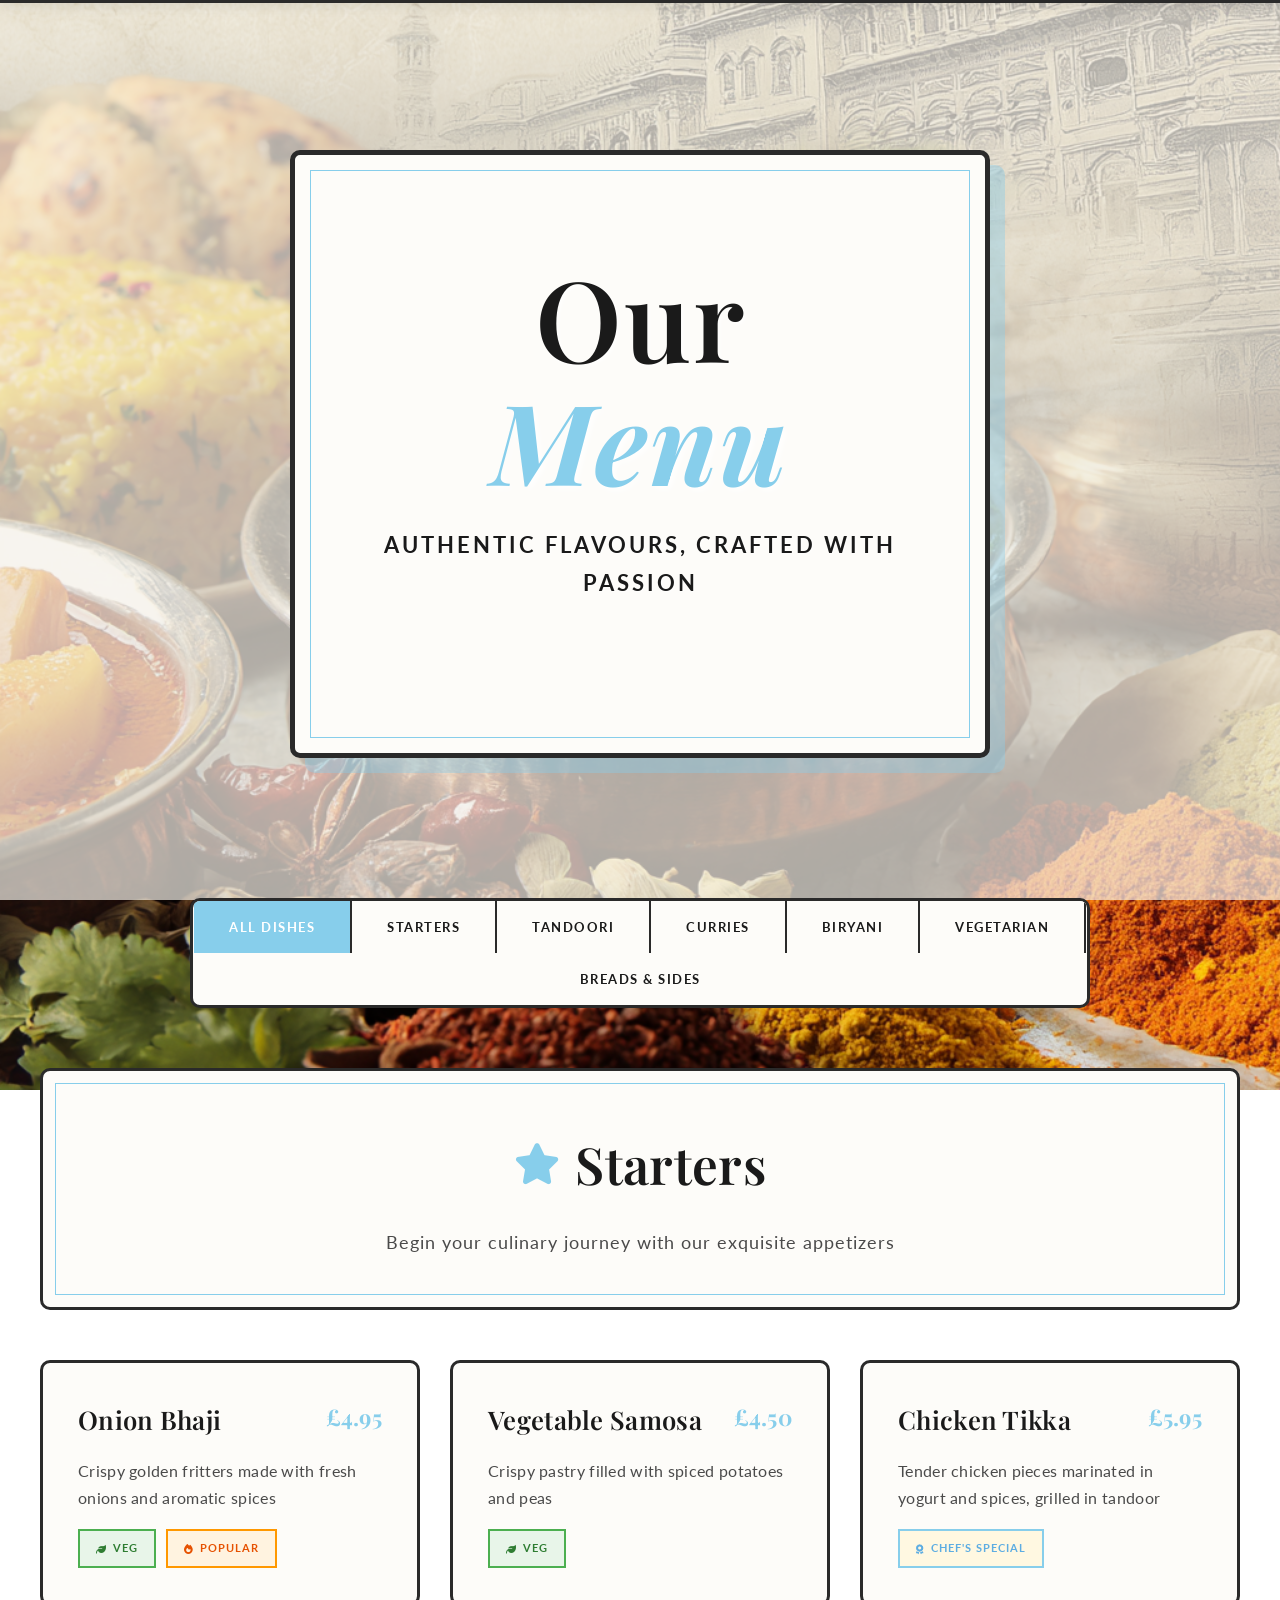
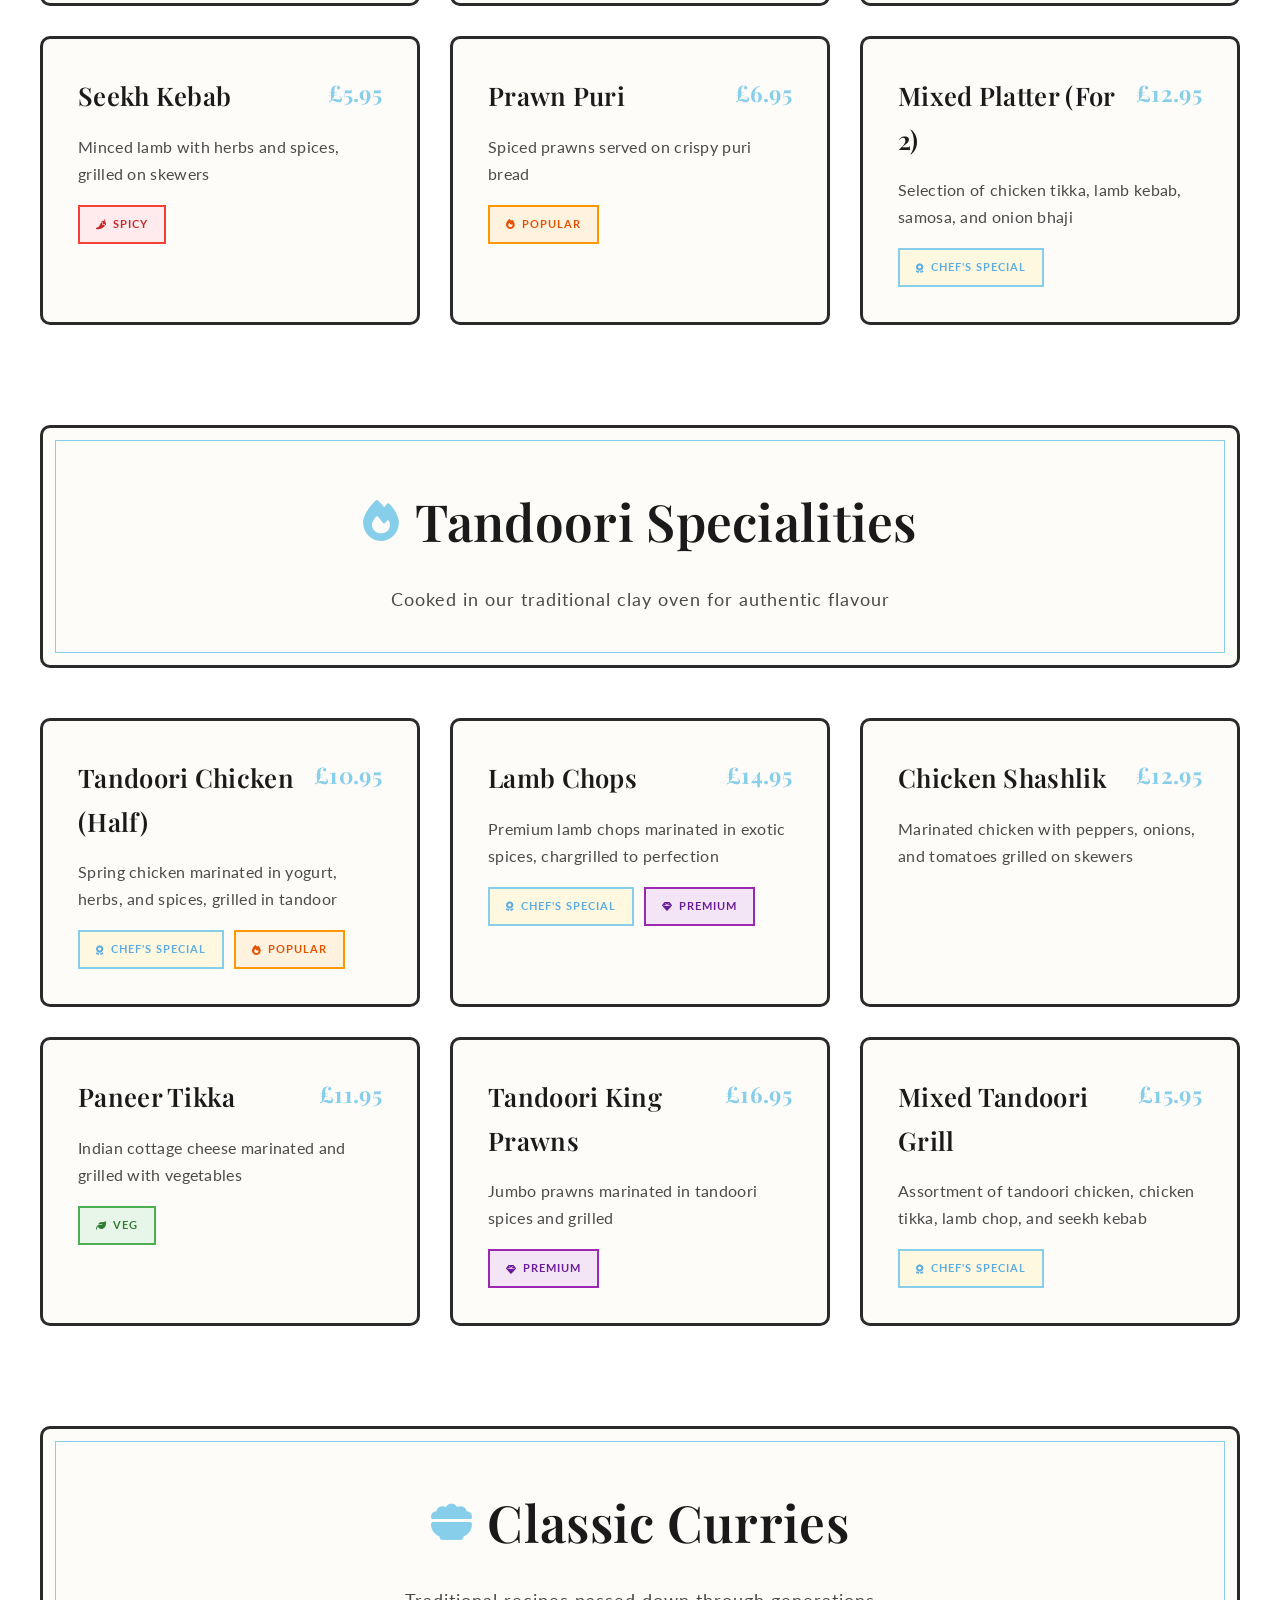
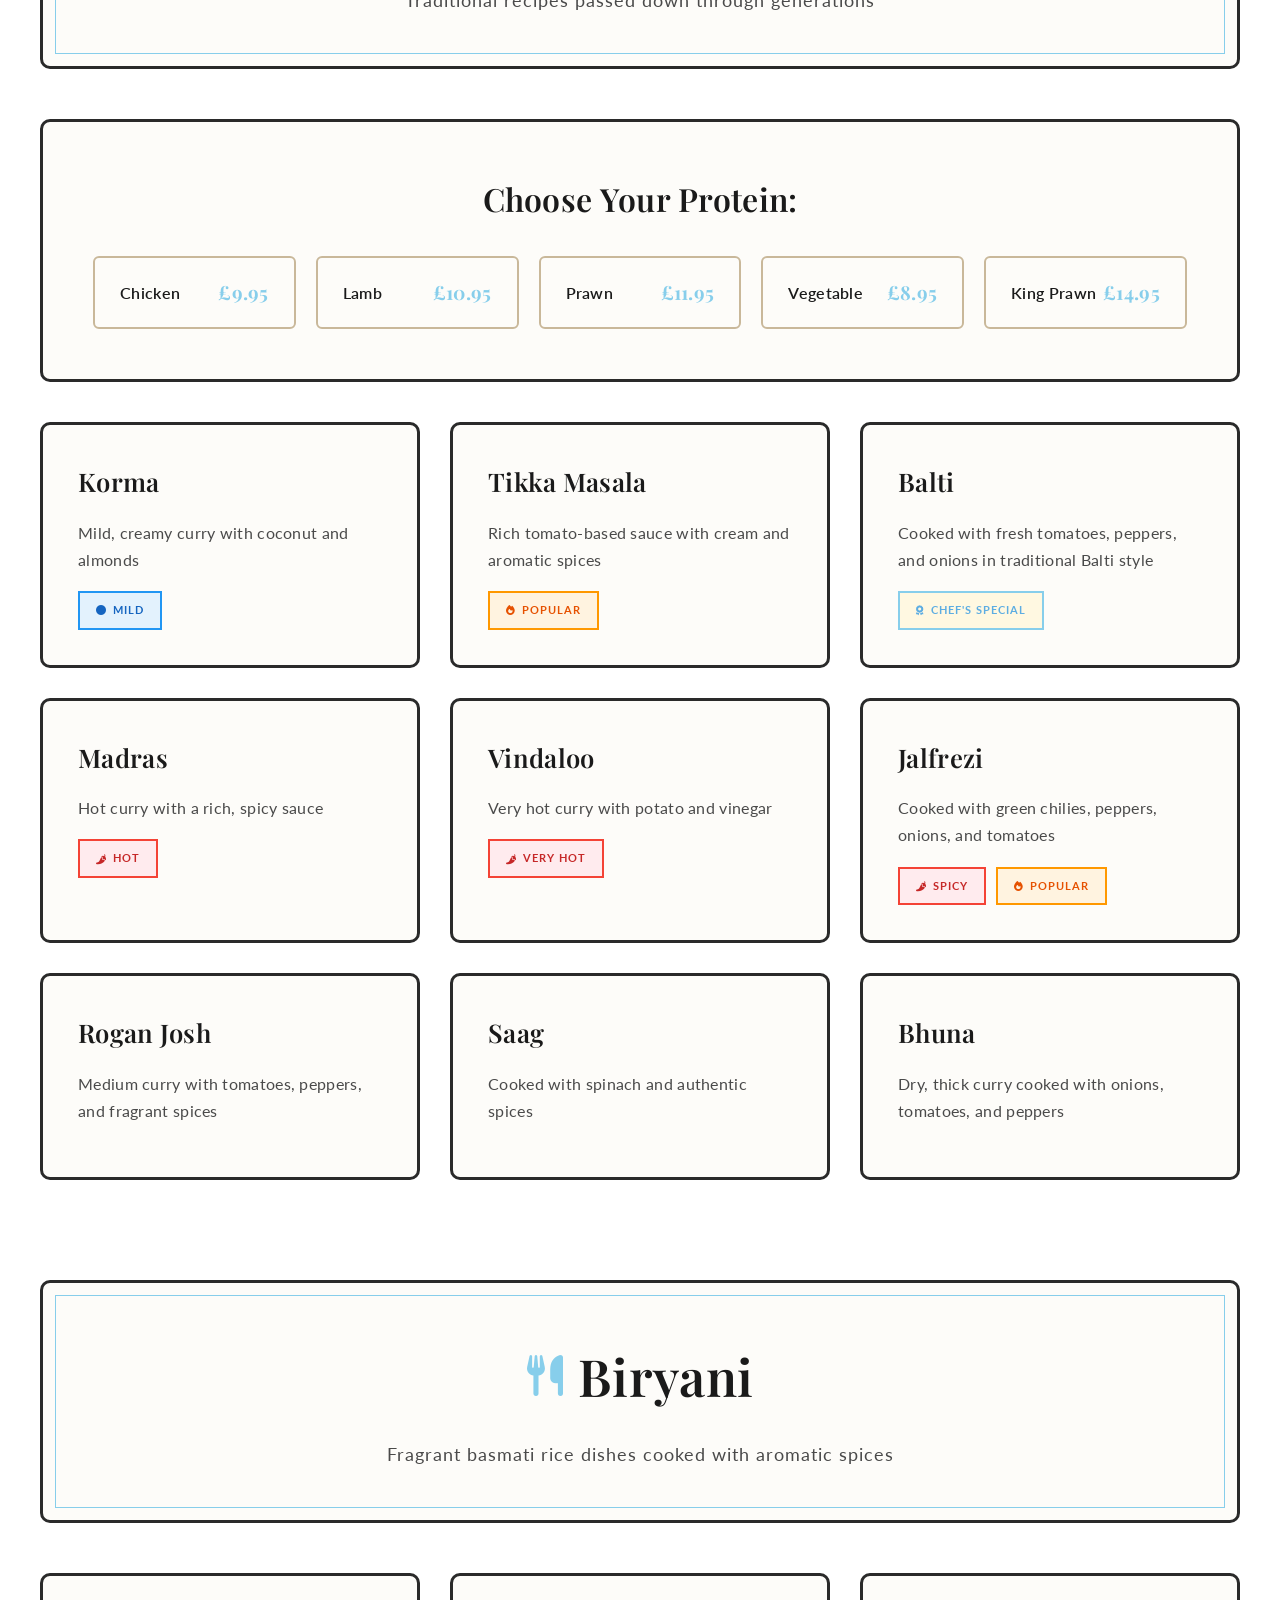
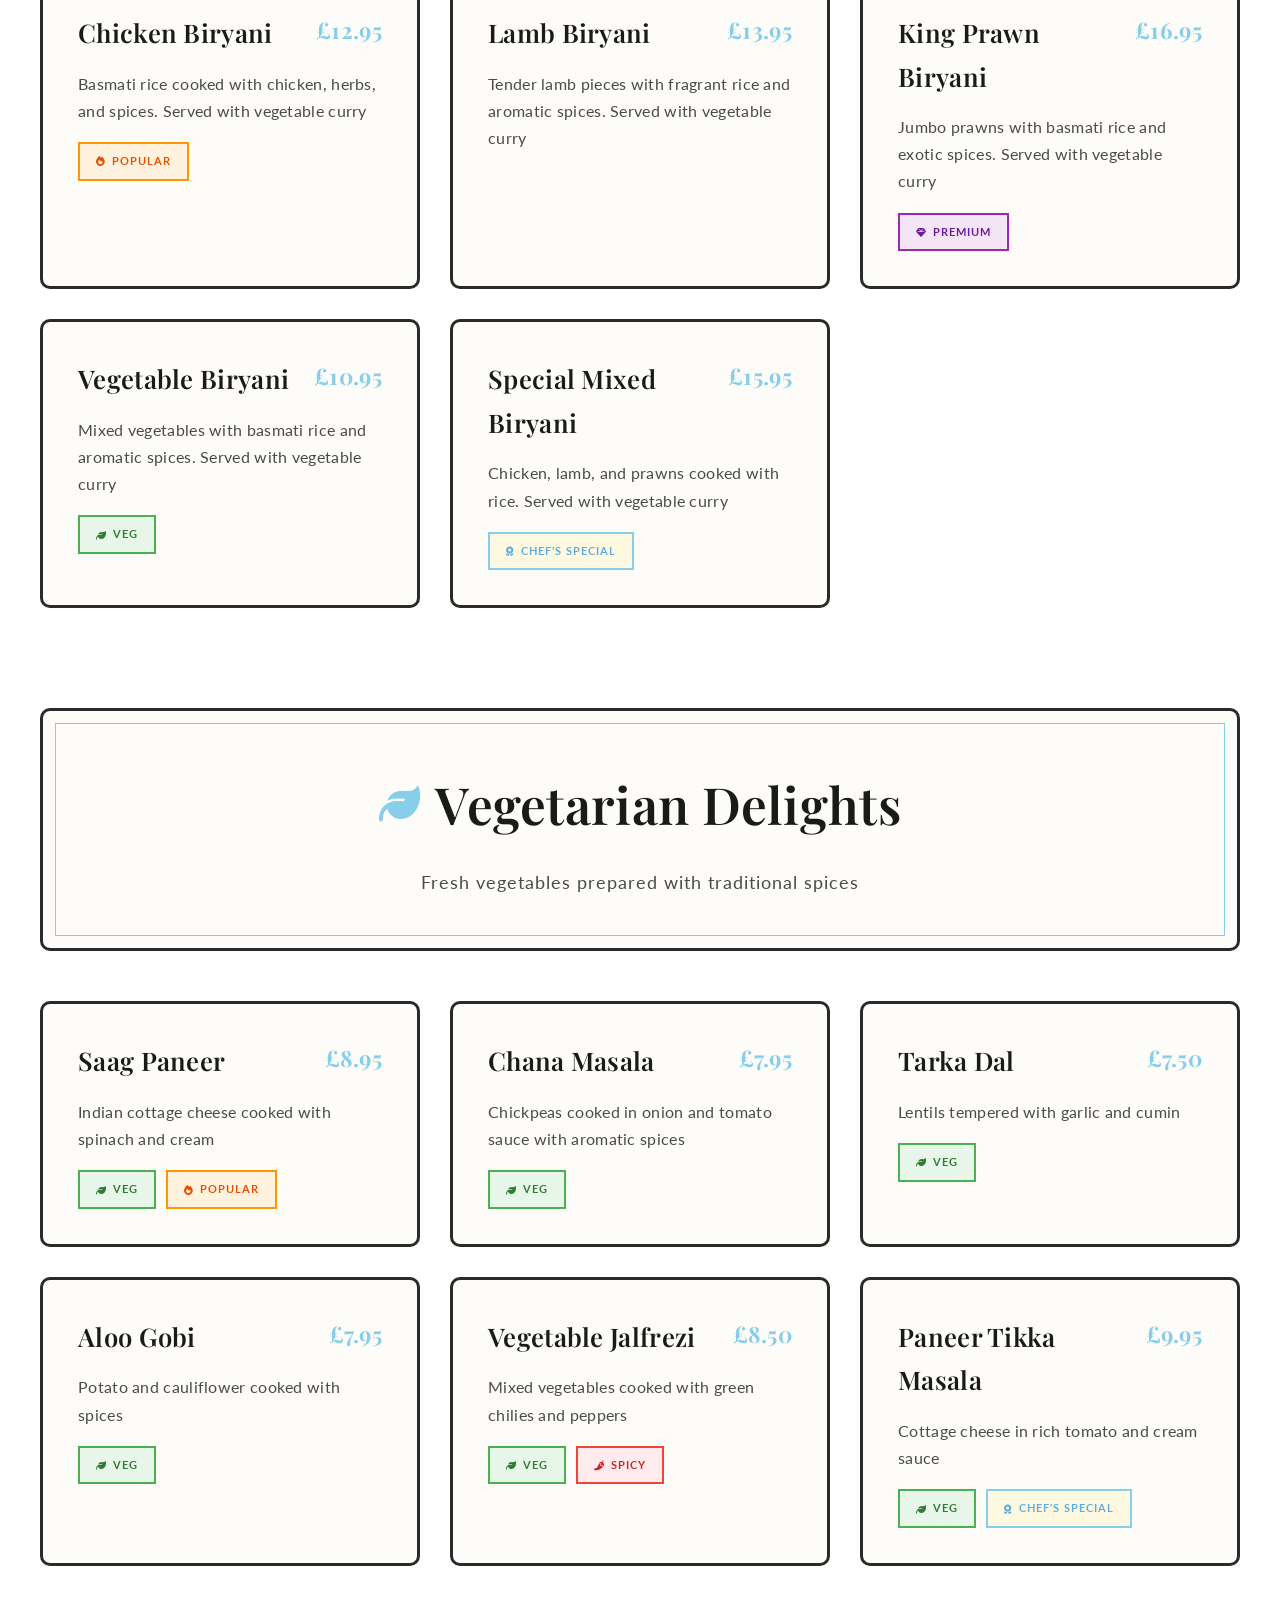
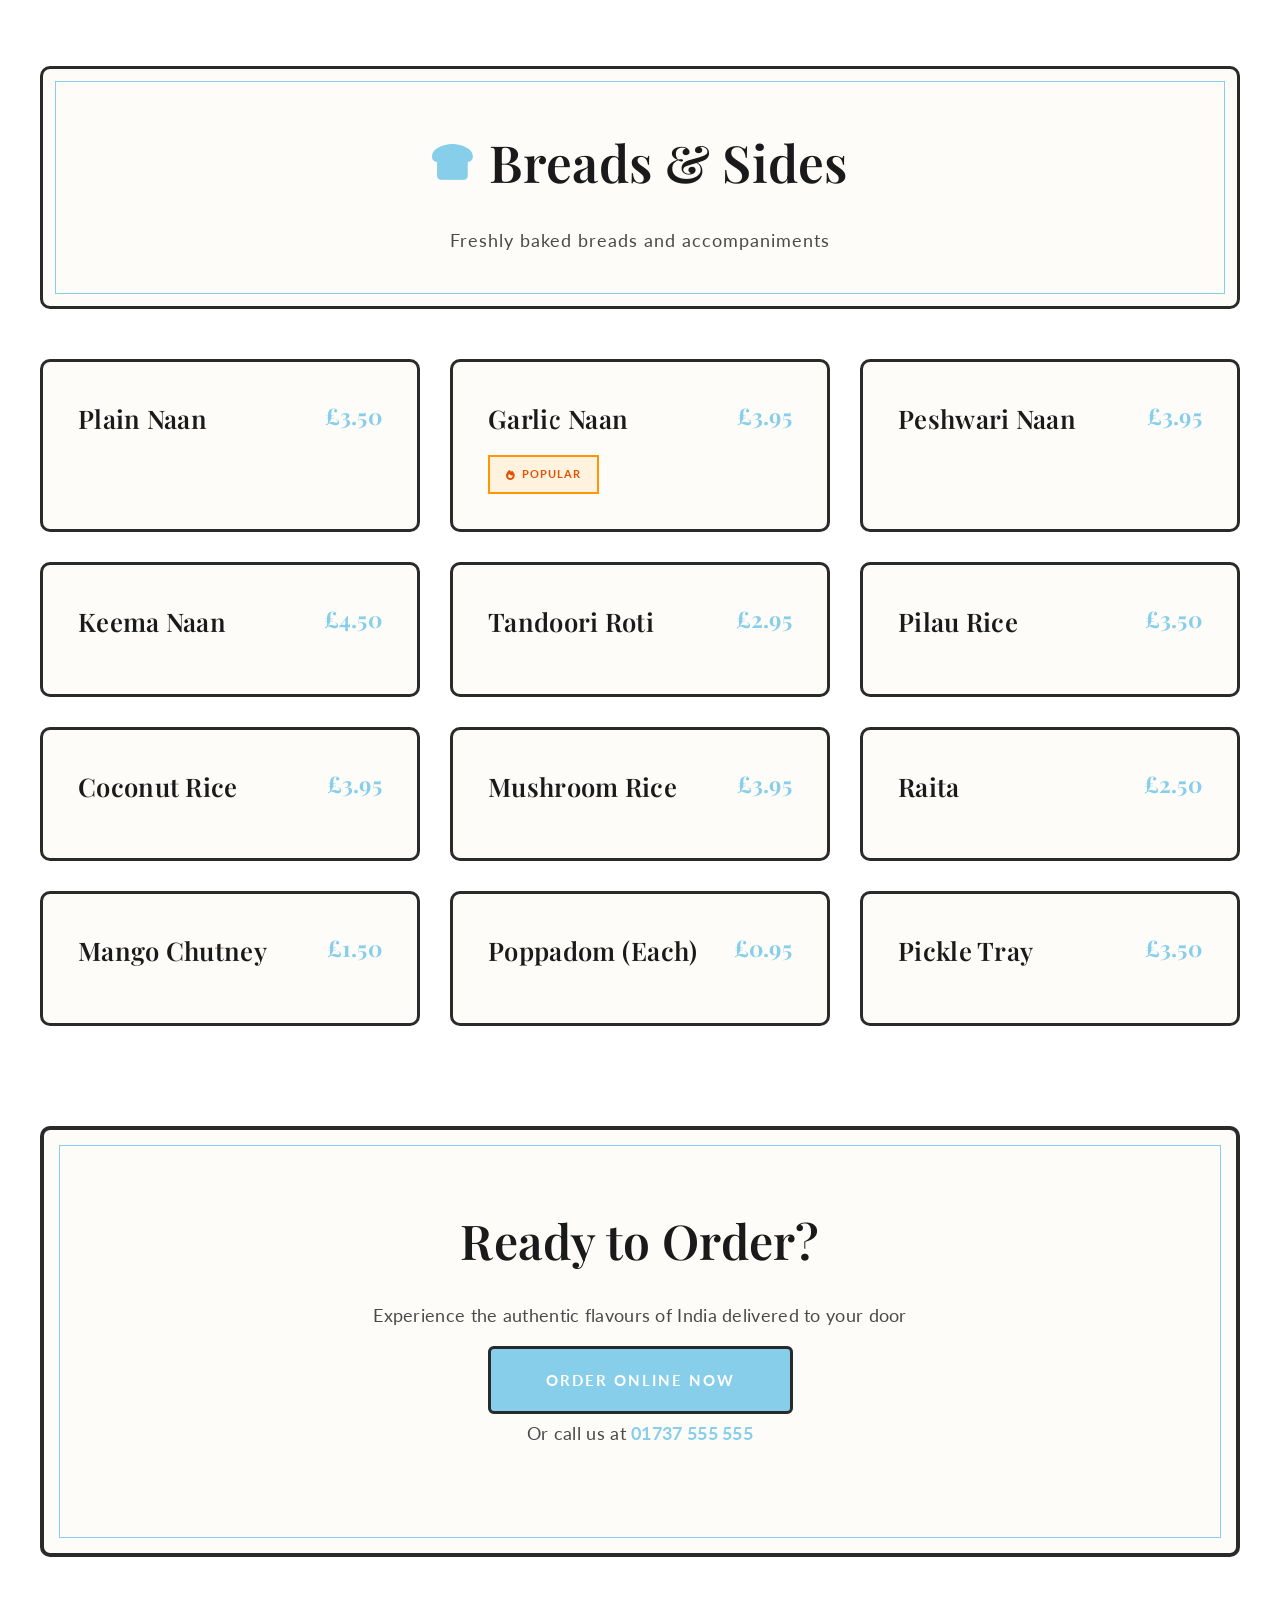
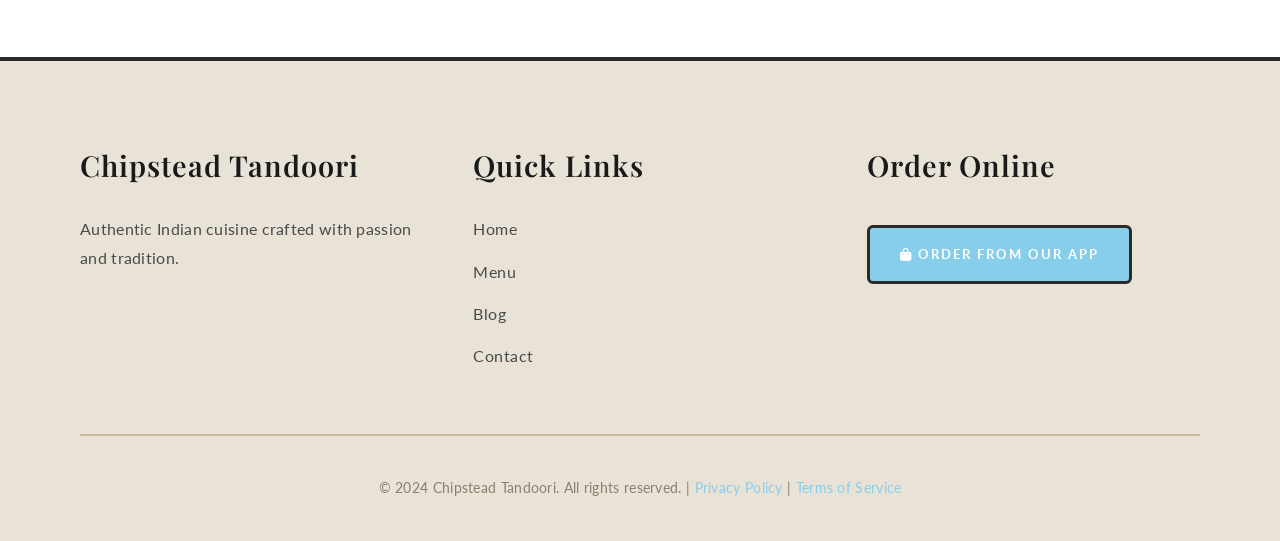
<file: menu.html>
<!DOCTYPE html>
<html lang="en">
<head>
    <meta charset="UTF-8">
    <meta name="viewport" content="width=device-width, initial-scale=1.0">
    
    <!-- Primary SEO Meta Tags -->
    <title>Our Menu - Chipstead Tandoori | Authentic Indian Dishes & Tandoori Specialties</title>
    <meta name="title" content="Our Menu - Chipstead Tandoori | Authentic Indian Dishes & Tandoori Specialties">
    <meta name="description" content="Explore our extensive menu featuring authentic Indian cuisine, tandoori specialties, curries, biryanis, and vegetarian options. Fresh ingredients and traditional recipes. View prices and order online.">
    <meta name="keywords" content="Indian menu, tandoori menu, curry menu, biryani, vegetarian Indian food, Chipstead Tandoori prices, Indian restaurant menu">
    <meta name="author" content="Chipstead Tandoori">
    <meta name="robots" content="index, follow">
    
    <!-- Open Graph / Facebook -->
    <meta property="og:type" content="website">
    <meta property="og:url" content="https://www.chipsteadtandoori.com/menu.html">
    <meta property="og:title" content="Our Menu - Chipstead Tandoori">
    <meta property="og:description" content="Explore our extensive menu featuring authentic Indian cuisine, tandoori specialties, curries, and more.">
    <meta property="og:image" content="https://www.chipsteadtandoori.com/tandoori.png">
    
    <!-- Twitter -->
    <meta property="twitter:card" content="summary_large_image">
    <meta property="twitter:url" content="https://www.chipsteadtandoori.com/menu.html">
    <meta property="twitter:title" content="Our Menu - Chipstead Tandoori">
    <meta property="twitter:description" content="Explore our extensive menu featuring authentic Indian cuisine, tandoori specialties, curries, and more.">
    <meta property="twitter:image" content="https://www.chipsteadtandoori.com/tandoori.png">
    
    <link rel="canonical" href="https://www.chipsteadtandoori.com/menu.html">
    
    <!-- PWA Manifest -->
    <link rel="manifest" href="/manifest.json">
    <meta name="theme-color" content="#D4AF37">
    
    <!-- Structured Data -->
    <script type="application/ld+json">
    {
      "@context": "https://schema.org",
      "@type": "Menu",
      "name": "Chipstead Tandoori Menu",
      "description": "Authentic Indian cuisine menu featuring tandoori specialties, curries, and traditional dishes",
      "provider": {
        "@type": "Restaurant",
        "name": "Chipstead Tandoori",
        "url": "https://www.chipsteadtandoori.com"
      }
    }
    </script>
    
    <!-- Google Fonts - Dishoom Inspired -->
    <link rel="preconnect" href="https://fonts.googleapis.com">
    <link rel="preconnect" href="https://fonts.gstatic.com" crossorigin>
    <link href="https://fonts.googleapis.com/css2?family=Cormorant+Garamond:wght@300;400;500;600;700&family=Lato:wght@300;400;700;900&family=Playfair+Display:wght@400;500;600;700&display=swap" rel="stylesheet">
    
    <!-- Font Awesome -->
    <link rel="stylesheet" href="https://cdnjs.cloudflare.com/ajax/libs/font-awesome/6.4.0/css/all.min.css">
    
    <!-- Stylesheet -->
    <link rel="stylesheet" href="styles.css">
    <link rel="stylesheet" href="menu-styles.css">
</head>
<body>
    <!-- Navigation -->
    <nav class="glass-nav" id="mainNav">
        <div class="nav-container">
            <a href="index.html" class="logo">
                <img src="chipster.png" alt="Chipstead Tandoori Logo">
                <span class="logo-text">CHIPSTEAD<br>TANDOORI</span>
            </a>
            <div class="nav-toggle" id="navToggle">
                <span></span>
                <span></span>
                <span></span>
            </div>
            <ul class="nav-links" id="navLinks">
                <li><a href="index.html">Home</a></li>
                <li><a href="menu.html" class="active">Menu</a></li>
                <li><a href="index.html#about">About</a></li>
                <li><a href="blog.html">Blog</a></li>
                <li><a href="index.html#contact">Contact</a></li>
                <li><a href="https://chipsteadtandoori.app4food.co.uk/" class="btn-order">Order Now</a></li>
            </ul>
        </div>
    </nav>

    <!-- Menu Hero -->
    <section class="menu-hero">
        <div class="container">
            <div class="hero-content glass-card">
                <h1 class="hero-title">Our <span class="highlight">Menu</span></h1>
                <p class="hero-subtitle">Authentic flavours, crafted with passion</p>
            </div>
        </div>
    </section>

    <!-- Menu Categories -->
    <section class="menu-section">
        <div class="container">
            <!-- Category Filter -->
            <div class="menu-filters glass-card">
                <button class="filter-btn active" data-category="all">All Dishes</button>
                <button class="filter-btn" data-category="starters">Starters</button>
                <button class="filter-btn" data-category="tandoori">Tandoori</button>
                <button class="filter-btn" data-category="curry">Curries</button>
                <button class="filter-btn" data-category="biryani">Biryani</button>
                <button class="filter-btn" data-category="vegetarian">Vegetarian</button>
                <button class="filter-btn" data-category="breads">Breads & Sides</button>
            </div>

            <!-- Starters -->
            <div class="menu-category" data-category="starters">
                <div class="category-header glass-card">
                    <h2 class="category-title"><i class="fas fa-star"></i> Starters</h2>
                    <p class="category-description">Begin your culinary journey with our exquisite appetizers</p>
                </div>
                
                <div class="menu-grid">
                    <div class="menu-item glass-card">
                        <div class="item-header">
                            <h3 class="item-name">Onion Bhaji</h3>
                            <span class="item-price">£4.95</span>
                        </div>
                        <p class="item-description">Crispy golden fritters made with fresh onions and aromatic spices</p>
                        <div class="item-tags">
                            <span class="tag veg"><i class="fas fa-leaf"></i> Veg</span>
                            <span class="tag popular"><i class="fas fa-fire"></i> Popular</span>
                        </div>
                    </div>

                    <div class="menu-item glass-card">
                        <div class="item-header">
                            <h3 class="item-name">Vegetable Samosa</h3>
                            <span class="item-price">£4.50</span>
                        </div>
                        <p class="item-description">Crispy pastry filled with spiced potatoes and peas</p>
                        <div class="item-tags">
                            <span class="tag veg"><i class="fas fa-leaf"></i> Veg</span>
                        </div>
                    </div>

                    <div class="menu-item glass-card">
                        <div class="item-header">
                            <h3 class="item-name">Chicken Tikka</h3>
                            <span class="item-price">£5.95</span>
                        </div>
                        <p class="item-description">Tender chicken pieces marinated in yogurt and spices, grilled in tandoor</p>
                        <div class="item-tags">
                            <span class="tag chef-special"><i class="fas fa-award"></i> Chef's Special</span>
                        </div>
                    </div>

                    <div class="menu-item glass-card">
                        <div class="item-header">
                            <h3 class="item-name">Seekh Kebab</h3>
                            <span class="item-price">£5.95</span>
                        </div>
                        <p class="item-description">Minced lamb with herbs and spices, grilled on skewers</p>
                        <div class="item-tags">
                            <span class="tag spicy"><i class="fas fa-pepper-hot"></i> Spicy</span>
                        </div>
                    </div>

                    <div class="menu-item glass-card">
                        <div class="item-header">
                            <h3 class="item-name">Prawn Puri</h3>
                            <span class="item-price">£6.95</span>
                        </div>
                        <p class="item-description">Spiced prawns served on crispy puri bread</p>
                        <div class="item-tags">
                            <span class="tag popular"><i class="fas fa-fire"></i> Popular</span>
                        </div>
                    </div>

                    <div class="menu-item glass-card">
                        <div class="item-header">
                            <h3 class="item-name">Mixed Platter (For 2)</h3>
                            <span class="item-price">£12.95</span>
                        </div>
                        <p class="item-description">Selection of chicken tikka, lamb kebab, samosa, and onion bhaji</p>
                        <div class="item-tags">
                            <span class="tag chef-special"><i class="fas fa-award"></i> Chef's Special</span>
                        </div>
                    </div>
                </div>
            </div>

            <!-- Tandoori Specialties -->
            <div class="menu-category" data-category="tandoori">
                <div class="category-header glass-card">
                    <h2 class="category-title"><i class="fas fa-fire"></i> Tandoori Specialities</h2>
                    <p class="category-description">Cooked in our traditional clay oven for authentic flavour</p>
                </div>
                
                <div class="menu-grid">
                    <div class="menu-item glass-card">
                        <div class="item-header">
                            <h3 class="item-name">Tandoori Chicken (Half)</h3>
                            <span class="item-price">£10.95</span>
                        </div>
                        <p class="item-description">Spring chicken marinated in yogurt, herbs, and spices, grilled in tandoor</p>
                        <div class="item-tags">
                            <span class="tag chef-special"><i class="fas fa-award"></i> Chef's Special</span>
                            <span class="tag popular"><i class="fas fa-fire"></i> Popular</span>
                        </div>
                    </div>

                    <div class="menu-item glass-card">
                        <div class="item-header">
                            <h3 class="item-name">Lamb Chops</h3>
                            <span class="item-price">£14.95</span>
                        </div>
                        <p class="item-description">Premium lamb chops marinated in exotic spices, chargrilled to perfection</p>
                        <div class="item-tags">
                            <span class="tag chef-special"><i class="fas fa-award"></i> Chef's Special</span>
                            <span class="tag premium"><i class="fas fa-gem"></i> Premium</span>
                        </div>
                    </div>

                    <div class="menu-item glass-card">
                        <div class="item-header">
                            <h3 class="item-name">Chicken Shashlik</h3>
                            <span class="item-price">£12.95</span>
                        </div>
                        <p class="item-description">Marinated chicken with peppers, onions, and tomatoes grilled on skewers</p>
                    </div>

                    <div class="menu-item glass-card">
                        <div class="item-header">
                            <h3 class="item-name">Paneer Tikka</h3>
                            <span class="item-price">£11.95</span>
                        </div>
                        <p class="item-description">Indian cottage cheese marinated and grilled with vegetables</p>
                        <div class="item-tags">
                            <span class="tag veg"><i class="fas fa-leaf"></i> Veg</span>
                        </div>
                    </div>

                    <div class="menu-item glass-card">
                        <div class="item-header">
                            <h3 class="item-name">Tandoori King Prawns</h3>
                            <span class="item-price">£16.95</span>
                        </div>
                        <p class="item-description">Jumbo prawns marinated in tandoori spices and grilled</p>
                        <div class="item-tags">
                            <span class="tag premium"><i class="fas fa-gem"></i> Premium</span>
                        </div>
                    </div>

                    <div class="menu-item glass-card">
                        <div class="item-header">
                            <h3 class="item-name">Mixed Tandoori Grill</h3>
                            <span class="item-price">£15.95</span>
                        </div>
                        <p class="item-description">Assortment of tandoori chicken, chicken tikka, lamb chop, and seekh kebab</p>
                        <div class="item-tags">
                            <span class="tag chef-special"><i class="fas fa-award"></i> Chef's Special</span>
                        </div>
                    </div>
                </div>
            </div>

            <!-- Curries -->
            <div class="menu-category" data-category="curry">
                <div class="category-header glass-card">
                    <h2 class="category-title"><i class="fas fa-bowl-food"></i> Classic Curries</h2>
                    <p class="category-description">Traditional recipes passed down through generations</p>
                </div>
                
                <div class="curry-options glass-card">
                    <h3>Choose Your Protein:</h3>
                    <div class="protein-grid">
                        <div class="protein-option">
                            <span>Chicken</span>
                            <span class="base-price">£9.95</span>
                        </div>
                        <div class="protein-option">
                            <span>Lamb</span>
                            <span class="base-price">£10.95</span>
                        </div>
                        <div class="protein-option">
                            <span>Prawn</span>
                            <span class="base-price">£11.95</span>
                        </div>
                        <div class="protein-option">
                            <span>Vegetable</span>
                            <span class="base-price">£8.95</span>
                        </div>
                        <div class="protein-option">
                            <span>King Prawn</span>
                            <span class="base-price">£14.95</span>
                        </div>
                    </div>
                </div>
                
                <div class="menu-grid">
                    <div class="menu-item glass-card">
                        <div class="item-header">
                            <h3 class="item-name">Korma</h3>
                        </div>
                        <p class="item-description">Mild, creamy curry with coconut and almonds</p>
                        <div class="item-tags">
                            <span class="tag mild"><i class="fas fa-circle"></i> Mild</span>
                        </div>
                    </div>

                    <div class="menu-item glass-card">
                        <div class="item-header">
                            <h3 class="item-name">Tikka Masala</h3>
                        </div>
                        <p class="item-description">Rich tomato-based sauce with cream and aromatic spices</p>
                        <div class="item-tags">
                            <span class="tag popular"><i class="fas fa-fire"></i> Popular</span>
                        </div>
                    </div>

                    <div class="menu-item glass-card">
                        <div class="item-header">
                            <h3 class="item-name">Balti</h3>
                        </div>
                        <p class="item-description">Cooked with fresh tomatoes, peppers, and onions in traditional Balti style</p>
                        <div class="item-tags">
                            <span class="tag chef-special"><i class="fas fa-award"></i> Chef's Special</span>
                        </div>
                    </div>

                    <div class="menu-item glass-card">
                        <div class="item-header">
                            <h3 class="item-name">Madras</h3>
                        </div>
                        <p class="item-description">Hot curry with a rich, spicy sauce</p>
                        <div class="item-tags">
                            <span class="tag spicy"><i class="fas fa-pepper-hot"></i> Hot</span>
                        </div>
                    </div>

                    <div class="menu-item glass-card">
                        <div class="item-header">
                            <h3 class="item-name">Vindaloo</h3>
                        </div>
                        <p class="item-description">Very hot curry with potato and vinegar</p>
                        <div class="item-tags">
                            <span class="tag spicy"><i class="fas fa-pepper-hot"></i> Very Hot</span>
                        </div>
                    </div>

                    <div class="menu-item glass-card">
                        <div class="item-header">
                            <h3 class="item-name">Jalfrezi</h3>
                        </div>
                        <p class="item-description">Cooked with green chilies, peppers, onions, and tomatoes</p>
                        <div class="item-tags">
                            <span class="tag spicy"><i class="fas fa-pepper-hot"></i> Spicy</span>
                            <span class="tag popular"><i class="fas fa-fire"></i> Popular</span>
                        </div>
                    </div>

                    <div class="menu-item glass-card">
                        <div class="item-header">
                            <h3 class="item-name">Rogan Josh</h3>
                        </div>
                        <p class="item-description">Medium curry with tomatoes, peppers, and fragrant spices</p>
                    </div>

                    <div class="menu-item glass-card">
                        <div class="item-header">
                            <h3 class="item-name">Saag</h3>
                        </div>
                        <p class="item-description">Cooked with spinach and authentic spices</p>
                    </div>

                    <div class="menu-item glass-card">
                        <div class="item-header">
                            <h3 class="item-name">Bhuna</h3>
                        </div>
                        <p class="item-description">Dry, thick curry cooked with onions, tomatoes, and peppers</p>
                    </div>
                </div>
            </div>

            <!-- Biryani -->
            <div class="menu-category" data-category="biryani">
                <div class="category-header glass-card">
                    <h2 class="category-title"><i class="fas fa-utensils"></i> Biryani</h2>
                    <p class="category-description">Fragrant basmati rice dishes cooked with aromatic spices</p>
                </div>
                
                <div class="menu-grid">
                    <div class="menu-item glass-card">
                        <div class="item-header">
                            <h3 class="item-name">Chicken Biryani</h3>
                            <span class="item-price">£12.95</span>
                        </div>
                        <p class="item-description">Basmati rice cooked with chicken, herbs, and spices. Served with vegetable curry</p>
                        <div class="item-tags">
                            <span class="tag popular"><i class="fas fa-fire"></i> Popular</span>
                        </div>
                    </div>

                    <div class="menu-item glass-card">
                        <div class="item-header">
                            <h3 class="item-name">Lamb Biryani</h3>
                            <span class="item-price">£13.95</span>
                        </div>
                        <p class="item-description">Tender lamb pieces with fragrant rice and aromatic spices. Served with vegetable curry</p>
                    </div>

                    <div class="menu-item glass-card">
                        <div class="item-header">
                            <h3 class="item-name">King Prawn Biryani</h3>
                            <span class="item-price">£16.95</span>
                        </div>
                        <p class="item-description">Jumbo prawns with basmati rice and exotic spices. Served with vegetable curry</p>
                        <div class="item-tags">
                            <span class="tag premium"><i class="fas fa-gem"></i> Premium</span>
                        </div>
                    </div>

                    <div class="menu-item glass-card">
                        <div class="item-header">
                            <h3 class="item-name">Vegetable Biryani</h3>
                            <span class="item-price">£10.95</span>
                        </div>
                        <p class="item-description">Mixed vegetables with basmati rice and aromatic spices. Served with vegetable curry</p>
                        <div class="item-tags">
                            <span class="tag veg"><i class="fas fa-leaf"></i> Veg</span>
                        </div>
                    </div>

                    <div class="menu-item glass-card">
                        <div class="item-header">
                            <h3 class="item-name">Special Mixed Biryani</h3>
                            <span class="item-price">£15.95</span>
                        </div>
                        <p class="item-description">Chicken, lamb, and prawns cooked with rice. Served with vegetable curry</p>
                        <div class="item-tags">
                            <span class="tag chef-special"><i class="fas fa-award"></i> Chef's Special</span>
                        </div>
                    </div>
                </div>
            </div>

            <!-- Vegetarian -->
            <div class="menu-category" data-category="vegetarian">
                <div class="category-header glass-card">
                    <h2 class="category-title"><i class="fas fa-leaf"></i> Vegetarian Delights</h2>
                    <p class="category-description">Fresh vegetables prepared with traditional spices</p>
                </div>
                
                <div class="menu-grid">
                    <div class="menu-item glass-card">
                        <div class="item-header">
                            <h3 class="item-name">Saag Paneer</h3>
                            <span class="item-price">£8.95</span>
                        </div>
                        <p class="item-description">Indian cottage cheese cooked with spinach and cream</p>
                        <div class="item-tags">
                            <span class="tag veg"><i class="fas fa-leaf"></i> Veg</span>
                            <span class="tag popular"><i class="fas fa-fire"></i> Popular</span>
                        </div>
                    </div>

                    <div class="menu-item glass-card">
                        <div class="item-header">
                            <h3 class="item-name">Chana Masala</h3>
                            <span class="item-price">£7.95</span>
                        </div>
                        <p class="item-description">Chickpeas cooked in onion and tomato sauce with aromatic spices</p>
                        <div class="item-tags">
                            <span class="tag veg"><i class="fas fa-leaf"></i> Veg</span>
                        </div>
                    </div>

                    <div class="menu-item glass-card">
                        <div class="item-header">
                            <h3 class="item-name">Tarka Dal</h3>
                            <span class="item-price">£7.50</span>
                        </div>
                        <p class="item-description">Lentils tempered with garlic and cumin</p>
                        <div class="item-tags">
                            <span class="tag veg"><i class="fas fa-leaf"></i> Veg</span>
                        </div>
                    </div>

                    <div class="menu-item glass-card">
                        <div class="item-header">
                            <h3 class="item-name">Aloo Gobi</h3>
                            <span class="item-price">£7.95</span>
                        </div>
                        <p class="item-description">Potato and cauliflower cooked with spices</p>
                        <div class="item-tags">
                            <span class="tag veg"><i class="fas fa-leaf"></i> Veg</span>
                        </div>
                    </div>

                    <div class="menu-item glass-card">
                        <div class="item-header">
                            <h3 class="item-name">Vegetable Jalfrezi</h3>
                            <span class="item-price">£8.50</span>
                        </div>
                        <p class="item-description">Mixed vegetables cooked with green chilies and peppers</p>
                        <div class="item-tags">
                            <span class="tag veg"><i class="fas fa-leaf"></i> Veg</span>
                            <span class="tag spicy"><i class="fas fa-pepper-hot"></i> Spicy</span>
                        </div>
                    </div>

                    <div class="menu-item glass-card">
                        <div class="item-header">
                            <h3 class="item-name">Paneer Tikka Masala</h3>
                            <span class="item-price">£9.95</span>
                        </div>
                        <p class="item-description">Cottage cheese in rich tomato and cream sauce</p>
                        <div class="item-tags">
                            <span class="tag veg"><i class="fas fa-leaf"></i> Veg</span>
                            <span class="tag chef-special"><i class="fas fa-award"></i> Chef's Special</span>
                        </div>
                    </div>
                </div>
            </div>

            <!-- Breads & Sides -->
            <div class="menu-category" data-category="breads">
                <div class="category-header glass-card">
                    <h2 class="category-title"><i class="fas fa-bread-slice"></i> Breads & Sides</h2>
                    <p class="category-description">Freshly baked breads and accompaniments</p>
                </div>
                
                <div class="menu-grid menu-grid-compact">
                    <div class="menu-item glass-card">
                        <div class="item-header">
                            <h3 class="item-name">Plain Naan</h3>
                            <span class="item-price">£3.50</span>
                        </div>
                    </div>

                    <div class="menu-item glass-card">
                        <div class="item-header">
                            <h3 class="item-name">Garlic Naan</h3>
                            <span class="item-price">£3.95</span>
                        </div>
                        <div class="item-tags">
                            <span class="tag popular"><i class="fas fa-fire"></i> Popular</span>
                        </div>
                    </div>

                    <div class="menu-item glass-card">
                        <div class="item-header">
                            <h3 class="item-name">Peshwari Naan</h3>
                            <span class="item-price">£3.95</span>
                        </div>
                    </div>

                    <div class="menu-item glass-card">
                        <div class="item-header">
                            <h3 class="item-name">Keema Naan</h3>
                            <span class="item-price">£4.50</span>
                        </div>
                    </div>

                    <div class="menu-item glass-card">
                        <div class="item-header">
                            <h3 class="item-name">Tandoori Roti</h3>
                            <span class="item-price">£2.95</span>
                        </div>
                    </div>

                    <div class="menu-item glass-card">
                        <div class="item-header">
                            <h3 class="item-name">Pilau Rice</h3>
                            <span class="item-price">£3.50</span>
                        </div>
                    </div>

                    <div class="menu-item glass-card">
                        <div class="item-header">
                            <h3 class="item-name">Coconut Rice</h3>
                            <span class="item-price">£3.95</span>
                        </div>
                    </div>

                    <div class="menu-item glass-card">
                        <div class="item-header">
                            <h3 class="item-name">Mushroom Rice</h3>
                            <span class="item-price">£3.95</span>
                        </div>
                    </div>

                    <div class="menu-item glass-card">
                        <div class="item-header">
                            <h3 class="item-name">Raita</h3>
                            <span class="item-price">£2.50</span>
                        </div>
                    </div>

                    <div class="menu-item glass-card">
                        <div class="item-header">
                            <h3 class="item-name">Mango Chutney</h3>
                            <span class="item-price">£1.50</span>
                        </div>
                    </div>

                    <div class="menu-item glass-card">
                        <div class="item-header">
                            <h3 class="item-name">Poppadom (Each)</h3>
                            <span class="item-price">£0.95</span>
                        </div>
                    </div>

                    <div class="menu-item glass-card">
                        <div class="item-header">
                            <h3 class="item-name">Pickle Tray</h3>
                            <span class="item-price">£3.50</span>
                        </div>
                    </div>
                </div>
            </div>

            <!-- Call to Action -->
            <div class="menu-cta glass-card">
                <h2>Ready to Order?</h2>
                <p>Experience the authentic flavours of India delivered to your door</p>
                <a href="https://chipsteadtandoori.app4food.co.uk/" class="btn btn-primary btn-large">Order Online Now</a>
                <p class="cta-note">Or call us at <a href="tel:01737555555">01737 555 555</a></p>
            </div>
        </div>
    </section>

    <!-- Footer -->
    <footer class="footer glass-card">
        <div class="container">
            <div class="footer-content">
                <div class="footer-section">
                    <h4>Chipstead Tandoori</h4>
                    <p>Authentic Indian cuisine crafted with passion and tradition.</p>
                </div>
                <div class="footer-section">
                    <h4>Quick Links</h4>
                    <ul>
                        <li><a href="index.html">Home</a></li>
                        <li><a href="menu.html">Menu</a></li>
                        <li><a href="blog.html">Blog</a></li>
                        <li><a href="index.html#contact">Contact</a></li>
                    </ul>
                </div>
                <div class="footer-section">
                    <h4>Order Online</h4>
                    <a href="https://chipsteadtandoori.app4food.co.uk/" class="btn btn-primary" style="display: inline-block; margin-top: 10px;">
                        <i class="fas fa-shopping-bag"></i> Order from Our App
                    </a>
                </div>
            </div>
            <div class="footer-bottom">
                <p>&copy; 2024 Chipstead Tandoori. All rights reserved. | <a href="#">Privacy Policy</a> | <a href="#">Terms of Service</a></p>
            </div>
        </div>
    </footer>

    <!-- JavaScript -->
    <script src="script.js"></script>
    <script src="menu-script.js"></script>
</body>
</html>
</file>
<file: styles.css>
/* ===================================
   DISHOOM-INSPIRED DESIGN SYSTEM
   Chipstead Tandoori - Complete Redesign
   =================================== */

* {
    margin: 0;
    padding: 0;
    box-sizing: border-box;
}

:root {
    /* Egyptian Cotton / Off-White Palette */
    --cream: #F5F1E8;
    --cream-dark: #E8E3D6;
    --cream-light: #FDFCF9;
    --beige: #D4C5B0;
    --warm-beige: #C9B89A;
    
    /* Accent Colors */
    --gold: #87CEEB;
    --gold-dark: #5DADE2;
    --burnt-orange: #D97742;
    --terracotta: #C1693F;
    
    /* Text Colors */
    --text-primary: #1A1A1A;
    --text-secondary: #4A4A4A;
    --text-muted: #8B7F6F;
    
    /* Border Colors */
    --border-dark: #2A2A2A;
    --border-medium: #6B6B6B;
    --border-light: #C9B89A;
    
    /* Special Color */
    --special-green: #2D5D3F;
    
    /* Fonts - Rich Dishoom Style */
    --font-display: 'Playfair Display', serif;
    --font-heading: 'Cormorant Garamond', serif;
    --font-body: 'Lato', sans-serif;
    --font-quote: 'Cormorant Garamond', serif;
    --font-label: 'Lato', sans-serif;
    
    /* Spacing */
    --section-padding: 100px;
    --container-padding: 40px;
}

html {
    scroll-behavior: smooth;
    overflow-x: hidden;
}

body {
    font-family: var(--font-body);
    color: var(--text-primary);
    background-image: url('food2hero.png');
    background-size: cover;
    background-position: center;
    background-attachment: fixed;
    background-repeat: no-repeat;
    overflow-x: hidden;
    line-height: 1.7;
    letter-spacing: 0.3px;
}

body::before {
    content: '';
    position: fixed;
    top: 0;
    left: 0;
    width: 100%;
    height: 100%;
    background: rgba(245, 241, 232, 0.7);
    z-index: -1;
}

/* ===================================
   PAGE LOADER - DISHOOM STYLE
   =================================== */
.page-loader {
    position: fixed;
    top: 0;
    left: 0;
    width: 100%;
    height: 100%;
    background: var(--cream-light);
    display: flex;
    align-items: center;
    justify-content: center;
    z-index: 9999;
    transition: opacity 0.4s ease, visibility 0.4s ease;
}

.page-loader.hidden {
    opacity: 0;
    visibility: hidden;
    pointer-events: none;
}

.loader-content {
    width: 200px;
    padding: 40px;
    text-align: center;
    border: 3px solid var(--border-dark);
    border-radius: 10px;
    background: var(--cream-light);
}

.loader-logo {
    width: 60px;
    height: 60px;
    margin: 0 auto 20px;
    border: 3px solid var(--gold);
    border-top-color: transparent;
    border-radius: 50%;
    animation: spin 0.8s linear infinite;
}

.loader-bar {
    height: 4px;
    background: var(--cream-dark);
    border: 1px solid var(--border-dark);
    overflow: hidden;
    position: relative;
}

.loader-bar::after {
    content: '';
    position: absolute;
    top: 0;
    left: 0;
    height: 100%;
    width: 50%;
    background: var(--gold);
    animation: loadProgress 0.5s ease-in-out;
}

@keyframes spin {
    to { transform: rotate(360deg); }
}

@keyframes loadProgress {
    from { width: 0%; }
    to { width: 100%; }
}

.container {
    max-width: 1400px;
    margin: 0 auto;
    padding: 0 var(--container-padding);
}

/* ===================================
   FIXED BACKGROUND - STAYS WHILE SCROLLING
   =================================== */

/* ===================================
   DISHOOM-STYLE BORDERED BOXES
   =================================== */
.dishoom-box {
    background: var(--cream-light);
    border: 3px solid var(--border-dark);
    border-radius: 8px;
    padding: 50px;
    position: relative;
    transition: transform 0.3s ease, box-shadow 0.3s ease;
}

.dishoom-box::before {
    content: '';
    position: absolute;
    top: 10px;
    left: 10px;
    right: 10px;
    bottom: 10px;
    border: 1px solid var(--border-medium);
    pointer-events: none;
}

.dishoom-box:hover {
    transform: translateY(-3px);
    box-shadow: 8px 8px 0 rgba(212, 175, 55, 0.3);
}

/* Decorative corners */
.dishoom-box-corner::after {
    content: '';
    position: absolute;
    width: 20px;
    height: 20px;
    border: 2px solid var(--gold);
}

.dishoom-box-corner.top-left::after {
    top: -2px;
    left: -2px;
    border-right: none;
    border-bottom: none;
}

.dishoom-box-corner.top-right::after {
    top: -2px;
    right: -2px;
    border-left: none;
    border-bottom: none;
}

/* ===================================
   NAVIGATION - DISHOOM STYLE
   =================================== */
.glass-nav {
    position: fixed;
    top: -100px;
    left: 0;
    width: 100%;
    z-index: 1000;
    background: var(--cream-light);
    border-bottom: 3px solid var(--border-dark);
    box-shadow: 0 4px 12px rgba(0, 0, 0, 0.08);
    padding: 0;
    transition: top 0.4s ease;
}

.glass-nav.show-nav {
    top: 0;
}

.nav-container {
    max-width: 1400px;
    margin: 0 auto;
    display: flex;
    justify-content: space-between;
    align-items: center;
    padding: 20px 40px;
}

.logo {
    display: flex;
    align-items: center;
    gap: 15px;
    text-decoration: none;
    cursor: pointer;
    transition: opacity 0.3s ease;
}

.logo:hover {
    opacity: 0.7;
}

.logo img {
    height: 60px;
    width: auto;
    border: 2px solid var(--border-dark);
    padding: 5px;
    background: var(--cream-light);
}

.logo-text {
    font-family: var(--font-display);
    font-size: 16px;
    font-weight: 700;
    color: var(--text-primary);
    line-height: 1.2;
    letter-spacing: 3px;
    text-transform: uppercase;
}

.nav-links {
    display: flex;
    list-style: none;
    gap: 0;
    align-items: center;
}

.nav-links li {
    border-right: 2px solid var(--border-dark);
}

.nav-links li:first-child {
    border-left: 2px solid var(--border-dark);
}

.nav-links a {
    color: var(--text-primary);
    text-decoration: none;
    font-size: 14px;
    font-weight: 600;
    font-family: var(--font-body);
    padding: 15px 25px;
    display: block;
    position: relative;
    transition: all 0.3s ease;
    letter-spacing: 1.5px;
    text-transform: uppercase;
}

.nav-links a:hover,
.nav-links a.active {
    background: var(--gold);
    color: white;
}

.btn-order {
    background: var(--gold);
    color: white !important;
    font-weight: 700;
}

.btn-order:hover {
    background: var(--gold-dark);
}

.nav-toggle {
    display: none;
    flex-direction: column;
    gap: 6px;
    cursor: pointer;
    padding: 10px;
    border: 2px solid var(--border-dark);
    background: var(--cream-light);
    transition: all 0.3s ease;
    z-index: 1001;
}

.nav-toggle:hover {
    background: var(--cream-dark);
}

.nav-toggle.active {
    background: var(--gold);
}

.nav-toggle span {
    width: 30px;
    height: 3px;
    background: var(--text-primary);
    transition: all 0.3s ease;
}

.nav-toggle.active span {
    background: var(--cream-light);
}

.nav-toggle.active span:nth-child(1) {
    transform: rotate(45deg) translate(8px, 8px);
}

.nav-toggle.active span:nth-child(2) {
    opacity: 0;
}

.nav-toggle.active span:nth-child(3) {
    transform: rotate(-45deg) translate(8px, -8px);
}

/* ===================================
   HERO SECTION - DISHOOM STYLE
   =================================== */
.hero {
    min-height: 100vh;
    display: flex;
    flex-direction: column;
    justify-content: center;
    align-items: center;
    padding: 40px var(--container-padding) 60px;
    position: relative;
}

/* Hero Logo Large */
.hero-logo-large {
    text-align: center;
    margin-bottom: 30px;
}

.hero-logo-large img {
    height: 100px;
    margin-bottom: 15px;
    border: 3px solid var(--border-dark);
    padding: 12px;
    background: var(--cream-light);
    border-radius: 10px;
}

.site-title {
    font-family: var(--font-display);
    font-size: 2.5rem;
    font-weight: 700;
    letter-spacing: 8px;
    color: var(--text-primary);
}

.hero-intro-text {
    text-align: center;
    font-family: var(--font-quote);
    font-size: 1.5rem;
    font-style: italic;
    color: var(--text-secondary);
    margin-bottom: 60px;
}

/* Hero Card Grid - Like Dishoom's 3 cards */
.hero-card-grid {
    display: grid;
    grid-template-columns: repeat(3, 1fr);
    gap: 40px;
    max-width: 1300px;
    margin: 0 auto;
}

.hero-nav-card {
    border: 4px solid var(--border-dark);
    border-radius: 10px;
    background: transparent;
    overflow: hidden;
    text-decoration: none;
    transition: all 0.3s ease;
    cursor: pointer;
    display: block;
    position: relative;
    height: 500px;
}

.hero-nav-card:hover {
    transform: translateY(-8px);
    box-shadow: 12px 12px 0 rgba(135, 206, 235, 0.4);
}

.hero-card-image {
    height: 100%;
    overflow: hidden;
    position: relative;
}

.hero-card-image img {
    width: 100%;
    height: 100%;
    object-fit: cover;
    transition: opacity 0.4s ease;
}

.hero-card-image video {
    position: absolute;
    top: 50%;
    left: 50%;
    transform: translate(-50%, -50%);
    width: 150%;
    height: auto;
    min-height: 100%;
    object-fit: cover;
    opacity: 0;
    transition: opacity 0.4s ease;
}

.hero-nav-card:hover .hero-card-image img {
    opacity: 0;
}

.hero-nav-card:hover .hero-card-image video {
    opacity: 1;
}

.hero-card-label {
    position: absolute;
    bottom: 60px;
    left: 50%;
    transform: translateX(-50%);
    padding: 25px 40px;
    text-align: center;
    background: rgba(245, 241, 232, 0.98);
    border: 3px solid var(--border-dark);
    border-radius: 8px;
    min-width: 320px;
    z-index: 10;
}

.hero-card-label h2 {
    font-family: var(--font-label);
    font-size: 1.4rem;
    font-weight: 700;
    letter-spacing: 3px;
    color: var(--text-primary);
    margin-bottom: 6px;
}

.hero-card-label p {
    font-family: var(--font-quote);
    font-size: 0.9rem;
    font-style: italic;
    color: var(--text-secondary);
    font-weight: 400;
}

@media (max-width: 1024px) {
    .hero-card-grid {
        grid-template-columns: 1fr;
        gap: 30px;
    }
}

.hero-content {
    text-align: center;
    max-width: 1100px;
    margin: 0 auto;
    border: 5px solid var(--border-dark);
    border-radius: 10px;
    background: var(--cream-light);
    padding: 100px 80px;
    position: relative;
    animation: fadeIn 0.6s ease;
    overflow: hidden;
    box-shadow: 15px 15px 0 rgba(135, 206, 235, 0.4);
}

.hero-tagline {
    font-family: var(--font-quote);
    font-size: 1.8rem;
    font-style: italic;
    color: var(--text-secondary);
    margin-bottom: 25px;
    font-weight: 400;
}

.hero-content::before {
    content: '';
    position: absolute;
    top: 0;
    left: 0;
    right: 0;
    bottom: 0;
    background-image: url('chipstead.mp4');
    background-size: cover;
    opacity: 0;
    z-index: -1;
    pointer-events: none;
}

.hero-content::after {
    content: '';
    position: absolute;
    top: 15px;
    left: 15px;
    right: 15px;
    bottom: 15px;
    border: 1px solid var(--gold);
    pointer-events: none;
    z-index: 2;
}

/* Video background for hero */
.video-card-bg {
    position: absolute;
    top: 0;
    left: 0;
    width: 100%;
    height: 100%;
    z-index: 0;
    overflow: hidden;
}

.video-card-bg video {
    width: 150%;
    height: auto;
    min-height: 100%;
    position: absolute;
    top: 50%;
    left: 50%;
    transform: translate(-50%, -50%);
    object-fit: cover;
    opacity: 0.25;
}

.hero-content > * {
    position: relative;
    z-index: 1;
}

.hero-title {
    font-family: var(--font-display);
    font-size: clamp(3.5rem, 10vw, 7rem);
    font-weight: 600;
    line-height: 1.1;
    margin-bottom: 25px;
    color: var(--text-primary);
    letter-spacing: 2px;
    text-shadow: 2px 2px 4px rgba(255, 255, 255, 0.8);
}

.highlight {
    color: var(--gold);
    font-style: italic;
    display: block;
    font-weight: 700;
    text-shadow: 3px 3px 6px rgba(255, 255, 255, 0.9);
}

.hero-subtitle {
    font-size: clamp(1.1rem, 2.5vw, 1.4rem);
    font-weight: 700;
    margin-bottom: 50px;
    color: var(--text-primary);
    letter-spacing: 3px;
    text-transform: uppercase;
    font-family: var(--font-body);
    text-shadow: 1px 1px 3px rgba(255, 255, 255, 0.9);
}

.hero-buttons {
    display: flex;
    gap: 0;
    justify-content: center;
    flex-wrap: wrap;
}

.btn {
    padding: 18px 45px;
    font-size: 14px;
    font-weight: 700;
    text-decoration: none;
    transition: all 0.3s ease;
    letter-spacing: 2px;
    cursor: pointer;
    border: 3px solid var(--border-dark);
    border-radius: 6px;
    text-transform: uppercase;
    font-family: var(--font-body);
}

.btn-primary {
    background: var(--gold);
    color: white;
    border-color: var(--border-dark);
}

.btn-primary:hover {
    background: var(--gold-dark);
    transform: translateY(-2px);
    box-shadow: 5px 5px 0 rgba(0, 0, 0, 0.2);
}

.btn-secondary {
    background: var(--cream-light);
    color: var(--text-primary);
    border-left: none;
}

.btn-secondary:hover {
    background: var(--cream-dark);
    transform: translateY(-2px);
}

/* ===================================
   SPECIAL DISHES - WITH ANIMATIONS
   =================================== */
.special-dishes {
    padding: var(--section-padding) 0;
    position: relative;
}

.section-header {
    text-align: center;
    max-width: 800px;
    margin: 0 auto 80px;
    border: 4px solid var(--border-dark);
    border-radius: 10px;
    background: var(--cream-light);
    padding: 50px 40px;
    position: relative;
    overflow: hidden;
}

.section-header > * {
    position: relative;
    z-index: 1;
}

.section-header::after {
    content: '';
    position: absolute;
    top: 12px;
    left: 12px;
    right: 12px;
    bottom: 12px;
    border: 1px solid var(--gold);
    z-index: 2;
    pointer-events: none;
}

.section-title {
    font-family: var(--font-display);
    font-size: clamp(2.5rem, 5vw, 4.5rem);
    font-weight: 700;
    color: var(--text-primary);
    margin-bottom: 15px;
    letter-spacing: 1px;
    text-shadow: 2px 2px 4px rgba(255, 255, 255, 0.9);
}

.section-subtitle {
    font-size: 1.1rem;
    color: var(--text-secondary);
    font-weight: 400;
    letter-spacing: 2px;
    text-transform: uppercase;
    font-family: var(--font-body);
}

.dishes-scroll-container {
    overflow: hidden;
    margin: 0 -40px;
    padding: 20px 40px;
    position: relative;
}

.dishes-track {
    display: flex;
    gap: 30px;
    padding: 20px 0;
    transition: transform 0.5s cubic-bezier(0.4, 0, 0.2, 1);
}


.dish-card {
    min-width: 340px;
    max-width: 340px;
    flex-shrink: 0;
    cursor: pointer;
    background: transparent;
    border: 3px solid var(--border-dark);
    border-radius: 12px;
    padding: 0;
    overflow: hidden;
    transition: all 0.3s ease;
    position: relative;
}

.dish-card:hover {
    transform: translateY(-5px);
    box-shadow: 10px 10px 0 rgba(212, 175, 55, 0.3);
}

.dish-image-container {
    position: relative;
    width: 100%;
    height: 300px;
    overflow: hidden;
    border-bottom: 3px solid var(--border-dark);
}

.dish-image {
    width: 100%;
    height: 100%;
    object-fit: cover;
    transition: opacity 0.3s ease;
}

.dish-card:hover .dish-image {
    opacity: 0;
}

.dish-image-container video {
    position: absolute;
    top: 0;
    left: 0;
    width: 150%;
    height: auto;
    min-height: 100%;
    object-fit: cover;
    opacity: 0;
    transition: opacity 0.3s ease;
    transform: translate(-17%, 0);
}

.dish-card:hover .dish-image-container video {
    opacity: 1;
}

.dish-overlay {
    position: absolute;
    top: 0;
    left: 0;
    right: 0;
    bottom: 0;
    background: linear-gradient(to bottom, transparent 0%, rgba(0, 0, 0, 0.5) 100%);
    display: flex;
    align-items: flex-start;
    justify-content: flex-end;
    padding: 20px;
}

.dish-badge {
    background: var(--gold);
    color: white;
    padding: 10px 25px;
    border: 2px solid var(--border-dark);
    border-radius: 6px;
    font-size: 11px;
    font-weight: 700;
    letter-spacing: 2px;
    text-transform: uppercase;
    font-family: var(--font-body);
}

.dish-content {
    padding: 35px;
    background: var(--cream-light);
}

.dish-title {
    font-family: var(--font-display);
    font-size: 2rem;
    color: var(--text-primary);
    margin-bottom: 15px;
    font-weight: 600;
    letter-spacing: 0.5px;
}

.dish-description {
    font-size: 15px;
    color: var(--text-secondary);
    line-height: 1.7;
    margin-bottom: 20px;
}

.dish-price {
    font-size: 1.4rem;
    color: var(--gold);
    font-weight: 700;
    font-family: var(--font-display);
}

.scroll-controls {
    display: flex;
    justify-content: center;
    gap: 20px;
    margin-top: 50px;
}

.scroll-btn {
    width: 60px;
    height: 60px;
    border: 3px solid var(--border-dark);
    border-radius: 8px;
    background: var(--cream-light);
    color: var(--text-primary);
    font-size: 20px;
    cursor: pointer;
    transition: all 0.3s ease;
    z-index: 10;
    position: relative;
}

.scroll-btn:hover {
    background: var(--gold);
    color: white;
    transform: scale(1.05);
}

.scroll-btn:active {
    transform: scale(0.95);
}

@media (max-width: 768px) {
    .scroll-controls {
        margin-top: 30px;
        gap: 15px;
    }
    
    .scroll-btn {
        width: 50px;
        height: 50px;
        font-size: 18px;
    }
    
    .dish-card {
        min-width: 85vw;
        max-width: 85vw;
    }
    
    .dishes-scroll-container {
        margin: 0;
        padding: 20px 7.5vw;
        overflow-x: hidden;
    }
    
    .dishes-track {
        gap: 7.5vw;
    }
}

/* ===================================
   CHEF SECTION - WITH VIDEO
   =================================== */
.chef-section {
    padding: var(--section-padding) 0;
    position: relative;
    overflow: hidden;
}

.chef-grid {
    display: grid;
    grid-template-columns: 1fr 1fr;
    gap: 60px;
    align-items: center;
}

.chef-video-container {
    border: 4px solid var(--border-dark);
    border-radius: 10px;
    overflow: hidden;
    position: relative;
    opacity: 0;
    transform: translateX(-100px);
    transition: all 0.8s cubic-bezier(0.4, 0, 0.2, 1);
}

.chef-video-container.visible {
    opacity: 1;
    transform: translateX(0);
}

.chef-video-container video {
    width: 100%;
    height: auto;
    display: block;
}

.chef-content {
    opacity: 0;
    transform: translateX(100px);
    transition: all 0.8s cubic-bezier(0.4, 0, 0.2, 1);
}

.chef-content.visible {
    opacity: 1;
    transform: translateX(0);
}

.chef-content h2 {
    font-family: var(--font-display);
    font-size: clamp(2.5rem, 5vw, 4rem);
    color: var(--text-primary);
    margin-bottom: 30px;
    font-weight: 600;
    line-height: 1.2;
}

.chef-content p {
    font-size: 1.1rem;
    line-height: 1.9;
    color: var(--text-secondary);
    margin-bottom: 20px;
}

/* ===================================
   COOK IMAGE SECTION - SIDE ANIMATION
   =================================== */
.cook-section {
    padding: var(--section-padding) 0;
}

.cook-grid {
    display: grid;
    grid-template-columns: 1.2fr 1fr;
    gap: 80px;
    align-items: center;
}

.cook-content {
    opacity: 0;
    transform: translateX(-100px);
    transition: all 0.8s cubic-bezier(0.4, 0, 0.2, 1);
    border: 4px solid var(--border-dark);
    border-radius: 10px;
    background: var(--cream-light);
    padding: 50px;
    position: relative;
    overflow: hidden;
}

.cook-content > * {
    position: relative;
    z-index: 1;
}

.cook-content.visible {
    opacity: 1;
    transform: translateX(0);
}

.cook-image-container {
    border: 4px solid var(--border-dark);
    border-radius: 10px;
    position: relative;
    opacity: 0;
    transform: translateX(100px);
    transition: all 0.8s cubic-bezier(0.4, 0, 0.2, 1);
}

.cook-image-container.visible {
    opacity: 1;
    transform: translateX(0);
}

.cook-image-container::after {
    content: '';
    position: absolute;
    top: 20px;
    left: 20px;
    right: -20px;
    bottom: -20px;
    border: 3px solid var(--gold);
    z-index: -1;
}

.cook-image-container img {
    width: 100%;
    height: auto;
    display: block;
}

/* ===================================
   ABOUT SECTION
   =================================== */
.about-section {
    padding: var(--section-padding) 0;
}

.about-grid {
    display: grid;
    grid-template-columns: 1.5fr 1fr;
    gap: 50px;
    align-items: start;
}

.about-content {
    border: 4px solid var(--border-dark);
    border-radius: 10px;
    background: var(--cream-light);
    padding: 60px;
    position: relative;
    overflow: hidden;
}

.about-content > * {
    position: relative;
    z-index: 1;
}

.about-content::after {
    content: '';
    position: absolute;
    top: 15px;
    left: 15px;
    right: 15px;
    bottom: 15px;
    border: 1px solid var(--gold);
    pointer-events: none;
    z-index: 2;
}

.about-content h2 {
    font-family: var(--font-display);
    font-size: 3rem;
    color: var(--text-primary);
    margin-bottom: 30px;
    font-weight: 600;
}

.about-content p {
    font-size: 1.1rem;
    line-height: 1.9;
    margin-bottom: 25px;
    color: var(--text-secondary);
}

.features-grid {
    display: grid;
    grid-template-columns: repeat(2, 1fr);
    gap: 30px;
    margin-top: 50px;
}

.feature-item {
    text-align: center;
    padding: 30px 20px;
    border: 2px solid var(--border-light);
    border-radius: 8px;
    background: var(--cream-light);
    transition: all 0.3s ease;
}

.feature-item:hover {
    border-color: var(--gold);
    background: var(--cream-light);
}

.feature-item i {
    font-size: 2.5rem;
    color: var(--gold);
    margin-bottom: 15px;
}

.feature-item h4 {
    font-family: var(--font-display);
    font-size: 1.3rem;
    color: var(--text-primary);
    margin-bottom: 10px;
    font-weight: 600;
}

.feature-item p {
    font-size: 0.95rem;
    color: var(--text-muted);
}

.about-stats {
    display: flex;
    flex-direction: column;
    gap: 30px;
}

.stat-item {
    text-align: center;
    padding: 40px 30px;
    border: 3px solid var(--border-dark);
    border-radius: 10px;
    background: var(--cream-light);
    position: relative;
    transition: all 0.3s ease;
}

.stat-item:hover {
    transform: translateX(10px);
    box-shadow: 8px 8px 0 rgba(212, 175, 55, 0.3);
}

.stat-item::before {
    content: '';
    position: absolute;
    top: 10px;
    left: 10px;
    right: 10px;
    bottom: 10px;
    border: 1px solid var(--gold);
}

.stat-number {
    display: block;
    font-family: var(--font-display);
    font-size: 4rem;
    font-weight: 700;
    color: var(--gold);
    margin-bottom: 10px;
}

.stat-label {
    display: block;
    font-size: 1rem;
    color: var(--text-secondary);
    letter-spacing: 2px;
    text-transform: uppercase;
    font-weight: 600;
}

/* ===================================
   CONTACT SECTION
   =================================== */
.contact-section {
    padding: var(--section-padding) 0;
}

.contact-grid {
    display: grid;
    grid-template-columns: repeat(auto-fit, minmax(280px, 1fr));
    gap: 30px;
    margin-bottom: 50px;
}

.contact-card {
    text-align: center;
    padding: 50px 35px;
    border: 3px solid var(--border-dark);
    border-radius: 10px;
    background: var(--cream-light);
    transition: all 0.3s ease;
}

.contact-card:hover {
    background: var(--cream-light);
    transform: translateY(-5px);
    box-shadow: 8px 8px 0 rgba(45, 93, 63, 0.2);
}

.contact-card i {
    font-size: 2.5rem;
    color: var(--gold);
    margin-bottom: 20px;
}

.contact-card h3 {
    font-family: var(--font-display);
    font-size: 1.6rem;
    color: var(--text-primary);
    margin-bottom: 15px;
    font-weight: 600;
}

.contact-card p {
    font-size: 1rem;
    color: var(--text-secondary);
    line-height: 1.7;
}

.social-links {
    text-align: center;
    padding: 60px;
    border: 4px solid var(--border-dark);
    border-radius: 10px;
    background: var(--cream-light);
    margin: 0 auto;
    max-width: 800px;
    position: relative;
    overflow: hidden;
}

.social-links > * {
    position: relative;
    z-index: 1;
}

.social-links h3 {
    font-family: var(--font-display);
    font-size: 2.5rem;
    color: var(--text-primary);
    margin-bottom: 35px;
    font-weight: 600;
}

.social-icons {
    display: flex;
    justify-content: center;
    gap: 20px;
}

.social-icons a {
    width: 60px;
    height: 60px;
    border: 2px solid var(--border-dark);
    border-radius: 6px;
    background: var(--cream-light);
    display: flex;
    align-items: center;
    justify-content: center;
    color: var(--text-primary);
    font-size: 1.5rem;
    transition: all 0.3s ease;
}

.social-icons a:hover {
    background: var(--gold);
    color: white;
    transform: translateY(-5px);
    box-shadow: 4px 4px 0 rgba(0, 0, 0, 0.2);
}

/* ===================================
   FOOTER
   =================================== */
.footer {
    margin: 0;
    padding: 80px 40px 40px;
    border-top: 4px solid var(--border-dark);
    background: var(--cream-dark);
}

.footer-content {
    display: grid;
    grid-template-columns: repeat(auto-fit, minmax(250px, 1fr));
    gap: 60px;
    margin-bottom: 50px;
}

.footer-section h4 {
    font-family: var(--font-display);
    font-size: 1.8rem;
    color: var(--text-primary);
    margin-bottom: 25px;
    font-weight: 600;
    letter-spacing: 1px;
}

.footer-section p {
    color: var(--text-secondary);
    line-height: 1.8;
    font-size: 1rem;
}

.footer-section ul {
    list-style: none;
}

.footer-section ul li {
    margin-bottom: 15px;
}

.footer-section ul li a {
    color: var(--text-secondary);
    text-decoration: none;
    transition: color 0.3s ease;
    font-size: 1rem;
    letter-spacing: 0.5px;
}

.footer-section ul li a:hover {
    color: var(--gold);
}

.footer-section .btn-primary {
    display: inline-block;
    margin-top: 15px;
    font-size: 13px;
    padding: 15px 30px;
}

.footer-bottom {
    text-align: center;
    padding-top: 40px;
    border-top: 2px solid var(--border-light);
}

.footer-bottom p {
    color: var(--text-muted);
    font-size: 0.9rem;
}

.footer-bottom a {
    color: var(--gold);
    text-decoration: none;
}

.footer-bottom a:hover {
    text-decoration: underline;
}

/* ===================================
   ANIMATIONS
   =================================== */
@keyframes fadeIn {
    from {
        opacity: 0;
        transform: translateY(20px);
    }
    to {
        opacity: 1;
        transform: translateY(0);
    }
}

@keyframes slideInLeft {
    from {
        opacity: 0;
        transform: translateX(-100px);
    }
    to {
        opacity: 1;
        transform: translateX(0);
    }
}

@keyframes slideInRight {
    from {
        opacity: 0;
        transform: translateX(100px);
    }
    to {
        opacity: 1;
        transform: translateX(0);
    }
}


/* Scroll reveal classes */
.scroll-reveal-left {
    opacity: 0;
    transform: translateX(-80px);
    transition: all 0.8s cubic-bezier(0.4, 0, 0.2, 1);
}

.scroll-reveal-right {
    opacity: 0;
    transform: translateX(80px);
    transition: all 0.8s cubic-bezier(0.4, 0, 0.2, 1);
}

.scroll-reveal-up {
    opacity: 0;
    transform: translateY(50px);
    transition: all 0.6s cubic-bezier(0.4, 0, 0.2, 1);
}

.scroll-reveal-left.visible,
.scroll-reveal-right.visible,
.scroll-reveal-up.visible {
    opacity: 1;
    transform: translate(0, 0);
}

/* ===================================
   DECORATIVE ELEMENTS
   =================================== */
.decorative-line {
    width: 80px;
    height: 3px;
    background: var(--gold);
    margin: 30px auto;
    position: relative;
}

.decorative-line::before,
.decorative-line::after {
    content: '';
    position: absolute;
    width: 8px;
    height: 8px;
    background: var(--gold);
    top: -2.5px;
}

.decorative-line::before {
    left: -15px;
}

.decorative-line::after {
    right: -15px;
}

/* ===================================
   RESPONSIVE DESIGN
   =================================== */
@media (max-width: 1024px) {
    :root {
        --section-padding: 80px;
        --container-padding: 30px;
    }
    
    .about-grid,
    .chef-grid,
    .cook-grid {
        grid-template-columns: 1fr;
        gap: 40px;
    }
    
    .features-grid {
        grid-template-columns: repeat(2, 1fr);
    }
}

@media (max-width: 768px) {
    :root {
        --section-padding: 60px;
        --container-padding: 20px;
    }
    
    .nav-container {
        padding: 15px 20px;
    }
    
    .nav-toggle {
        display: flex;
    }
    
    .nav-links {
        position: absolute;
        top: 100%;
        left: 0;
        right: 0;
        flex-direction: column;
        background: var(--cream-light);
        border-top: 3px solid var(--border-dark);
        border-bottom: 3px solid var(--border-dark);
        padding: 0;
        gap: 0;
        max-height: 0;
        overflow: hidden;
        opacity: 0;
        transform: translateY(-20px);
        transition: all 0.3s cubic-bezier(0.4, 0, 0.2, 1);
    }
    
    .nav-links.active {
        max-height: 600px;
        opacity: 1;
        transform: translateY(0);
    }
    
    .nav-links li {
        border-right: none !important;
        border-left: none !important;
        border-bottom: 2px solid var(--border-dark);
        opacity: 0;
        transform: translateX(-20px);
        transition: all 0.2s ease;
    }
    
    .nav-links li:last-child {
        border-bottom: none;
    }
    
    .nav-links.active li {
        opacity: 1;
        transform: translateX(0);
    }
    
    .nav-links.active li:nth-child(1) { transition-delay: 0.05s; }
    .nav-links.active li:nth-child(2) { transition-delay: 0.08s; }
    .nav-links.active li:nth-child(3) { transition-delay: 0.11s; }
    .nav-links.active li:nth-child(4) { transition-delay: 0.14s; }
    .nav-links.active li:nth-child(5) { transition-delay: 0.17s; }
    .nav-links.active li:nth-child(6) { transition-delay: 0.2s; }
    
    .nav-links a {
        padding: 20px 25px;
        text-align: center;
    }
    
    .btn-order {
        background: var(--gold) !important;
        color: white !important;
    }
    
    .hero-content {
        padding: 60px 40px;
    }
    
    .hero-buttons {
        flex-direction: column;
        align-items: stretch;
    }
    
    .btn {
        text-align: center;
    }
    
    .btn-secondary {
        border-left: 3px solid var(--border-dark);
        border-top: none;
    }
    
    .features-grid {
        grid-template-columns: 1fr;
        gap: 25px;
    }
    
    .contact-grid {
        grid-template-columns: 1fr;
    }
    
    .social-icons {
        flex-wrap: wrap;
    }
    
    .footer-content {
        grid-template-columns: 1fr;
        gap: 40px;
    }
    
    .dishoom-box {
        padding: 35px 25px;
    }
    
    .about-content,
    .section-header {
        padding: 40px 30px;
    }
    
    .chef-grid,
    .cook-grid {
        grid-template-columns: 1fr;
    }
    
    .chef-video-container,
    .chef-content,
    .cook-content,
    .cook-image-container {
        transform: translateX(0) !important;
    }
}

@media (max-width: 480px) {
    .logo img {
        height: 45px;
    }
    
    .logo-text {
        font-size: 12px;
        letter-spacing: 2px;
    }
    
    .hero-title {
        font-size: 2.8rem;
    }
    
    .section-title {
        font-size: 2.2rem;
    }
    
    .stat-number {
        font-size: 3rem;
    }
    
    .scroll-btn {
        width: 45px;
        height: 45px;
        font-size: 16px;
    }
    
    .hero-content {
        padding: 45px 30px;
        border-width: 3px;
    }
    
    .dishoom-box,
    .about-content {
        padding: 30px 20px;
    }
}

/* Performance Optimizations */
@media (prefers-reduced-motion: reduce) {
    *,
    *::before,
    *::after {
        animation-duration: 0.01ms !important;
        animation-iteration-count: 1 !important;
        transition-duration: 0.01ms !important;
    }
}

/* ===================================
   QUOTE SECTION - DISHOOM STYLE
   =================================== */
.quote-section {
    padding: 80px 0;
}

.large-quote-box {
    text-align: center;
    max-width: 700px;
    margin: 0 auto;
}

.quote-mark {
    font-family: var(--font-display);
    font-size: 8rem;
    color: var(--gold);
    line-height: 0.8;
    font-weight: 400;
}

.quote-text {
    font-family: var(--font-display);
    font-size: 3rem;
    color: var(--text-primary);
    margin: 20px 0;
    font-weight: 400;
    letter-spacing: 1px;
}

/* ===================================
   THREE CARD SECTION - EXACTLY LIKE DISHOOM
   =================================== */
.three-card-section {
    padding: var(--section-padding) 0;
}

.section-big-title {
    font-family: var(--font-display);
    font-size: clamp(2rem, 5vw, 3.5rem);
    text-align: center;
    color: var(--text-primary);
    margin-bottom: 70px;
    font-weight: 400;
    line-height: 1.4;
    letter-spacing: 0.5px;
}

.three-card-grid {
    display: grid;
    grid-template-columns: repeat(3, 1fr);
    gap: 40px;
}

.image-card-dishoom {
    border: 4px solid var(--border-dark);
    border-radius: 10px;
    background: var(--cream-light);
    overflow: hidden;
    transition: all 0.4s ease;
    cursor: pointer;
}

.image-card-dishoom:hover {
    transform: translateY(-10px);
    box-shadow: 12px 12px 0 rgba(135, 206, 235, 0.4);
}

.card-image-wrapper {
    position: relative;
    height: 400px;
    overflow: hidden;
    border-bottom: 4px solid var(--border-dark);
}

.card-image-wrapper img {
    width: 100%;
    height: 100%;
    object-fit: cover;
    transition: opacity 0.4s ease;
}

.card-hover-video {
    position: absolute;
    top: 50%;
    left: 50%;
    transform: translate(-50%, -50%);
    width: 150%;
    height: auto;
    min-height: 100%;
    object-fit: cover;
    opacity: 0;
    transition: opacity 0.4s ease;
}

.image-card-dishoom:hover .card-image-wrapper img {
    opacity: 0;
}

.image-card-dishoom:hover .card-hover-video {
    opacity: 1;
}

.card-label-box {
    padding: 35px 30px;
    background: var(--cream-light);
    text-align: center;
    position: relative;
}

.card-label-box h3 {
    font-family: var(--font-label);
    font-size: 1.4rem;
    font-weight: 700;
    letter-spacing: 3px;
    color: var(--text-primary);
    margin-bottom: 10px;
}

.card-label-box p {
    font-family: var(--font-quote);
    font-size: 1.1rem;
    font-style: italic;
    color: var(--text-secondary);
    font-weight: 400;
}

.card-arrow {
    font-size: 2rem;
    color: var(--gold);
    margin-top: 15px;
    font-weight: 300;
}

@media (max-width: 1024px) {
    .three-card-grid {
        grid-template-columns: 1fr;
        gap: 35px;
    }
}

/* ===================================
   FEATURE GRAPHICS SECTIONS - SLIDING ANIMATIONS
   =================================== */
.feature-graphics-section,
.feature-graphics-section-alt {
    padding: var(--section-padding) 0;
}

.feature-label {
    font-family: var(--font-label);
    font-size: 0.85rem;
    font-weight: 700;
    letter-spacing: 2px;
    color: var(--text-muted);
    text-transform: uppercase;
    margin-bottom: 15px;
}

.feature-hover-video {
    position: absolute;
    top: 50%;
    left: 50%;
    transform: translate(-50%, -50%);
    width: 150%;
    height: auto;
    min-height: 100%;
    object-fit: cover;
    opacity: 0;
    transition: opacity 0.4s ease;
}

.feature-image-large:hover img {
    opacity: 0;
}

.feature-image-large:hover .feature-hover-video {
    opacity: 1;
}

.feature-grid-layout {
    display: grid;
    grid-template-columns: 1fr 1fr;
    gap: 60px;
    align-items: center;
}

.feature-grid-layout.reverse {
    direction: rtl;
}

.feature-grid-layout.reverse > * {
    direction: ltr;
}

.feature-image-large {
    border: 4px solid var(--border-dark);
    border-radius: 10px;
    overflow: hidden;
    position: relative;
    transition: all 0.8s cubic-bezier(0.4, 0, 0.2, 1);
}

.feature-image-large::after {
    content: '';
    position: absolute;
    top: 20px;
    right: -20px;
    bottom: -20px;
    left: 20px;
    border: 3px solid var(--gold);
    z-index: -1;
}

.feature-image-large img {
    width: 100%;
    height: auto;
    display: block;
    transition: transform 0.5s ease;
}

.feature-image-large:hover img {
    transform: scale(1.05);
}

.feature-content-box {
    border: 4px solid var(--border-dark);
    border-radius: 10px;
    background: var(--cream-light);
    padding: 60px;
    position: relative;
    overflow: hidden;
    transition: all 0.8s cubic-bezier(0.4, 0, 0.2, 1);
}

.feature-content-box > * {
    position: relative;
    z-index: 1;
}

.feature-content-box h2 {
    font-family: var(--font-display);
    font-size: clamp(2.5rem, 5vw, 3.5rem);
    color: var(--text-primary);
    margin-bottom: 25px;
    font-weight: 600;
    line-height: 1.2;
}

.feature-content-box p {
    font-size: 1.1rem;
    line-height: 1.9;
    color: var(--text-secondary);
    margin-bottom: 20px;
}

@media (max-width: 1024px) {
    .feature-grid-layout {
        grid-template-columns: 1fr;
        gap: 40px;
    }
    
    .feature-grid-layout.reverse {
        direction: ltr;
    }
}

/* Improved will-change for performance */
.dish-image,
.chef-video-container video,
.cook-image-container img,
.feature-image-large img {
    will-change: transform;
}
</file>
<file: blog-styles.css>
/* ===================================
   BLOG PAGE - DISHOOM STYLE
   =================================== */

.blog-hero {
    min-height: 60vh;
    display: flex;
    align-items: center;
    justify-content: center;
    padding: 150px var(--container-padding) 80px;
}

.blog-hero .hero-content {
    max-width: 700px;
    text-align: center;
}

/* Blog Section */
.blog-section {
    padding: 60px 0 var(--section-padding);
}

/* Featured Post */
.featured-post {
    display: grid;
    grid-template-columns: 1fr 1fr;
    gap: 50px;
    margin-bottom: 80px;
    padding: 0;
    overflow: hidden;
    border: 4px solid var(--border-dark);
    border-radius: 10px;
    background: var(--cream-light);
}

.post-image {
    position: relative;
    width: 100%;
    height: 100%;
    min-height: 400px;
    overflow: hidden;
}

.featured-post .post-image {
    height: 100%;
    min-height: 500px;
    border-right: 3px solid var(--border-dark);
}

.post-image img {
    width: 100%;
    height: 100%;
    object-fit: cover;
    transition: transform 0.5s ease;
}

.featured-post:hover .post-image img,
.blog-post:hover .post-image img {
    transform: scale(1.08);
}

.post-badge {
    position: absolute;
    top: 20px;
    right: 20px;
    background: var(--gold);
    color: white;
    padding: 10px 25px;
    border: 2px solid var(--border-dark);
    font-size: 11px;
    font-weight: 700;
    letter-spacing: 2px;
    text-transform: uppercase;
}

.featured-post .post-content {
    padding: 60px 50px;
    display: flex;
    flex-direction: column;
    justify-content: center;
}

/* Post Meta */
.post-meta {
    display: flex;
    flex-wrap: wrap;
    gap: 20px;
    margin-bottom: 25px;
    font-size: 0.9rem;
    color: var(--text-muted);
}

.post-meta span {
    display: flex;
    align-items: center;
    gap: 8px;
}

.post-meta i {
    color: var(--gold);
    font-size: 0.9em;
}

.post-category {
    color: var(--text-primary);
    font-weight: 600;
    text-transform: uppercase;
    letter-spacing: 1px;
}

/* Post Title */
.featured-post .post-title {
    font-family: var(--font-display);
    font-size: 2.8rem;
    color: var(--text-primary);
    margin-bottom: 25px;
    line-height: 1.3;
    font-weight: 600;
}

.post-excerpt {
    font-size: 1.1rem;
    color: var(--text-secondary);
    line-height: 1.9;
    margin-bottom: 35px;
}

/* Post Footer */
.post-footer {
    display: flex;
    justify-content: space-between;
    align-items: center;
    gap: 20px;
    flex-wrap: wrap;
}

.post-author {
    color: var(--text-muted);
    font-size: 0.95rem;
}

.post-author span {
    color: var(--text-primary);
    font-weight: 600;
}

/* Blog Grid */
.blog-grid {
    display: grid;
    grid-template-columns: repeat(auto-fill, minmax(380px, 1fr));
    gap: 35px;
    margin-bottom: 80px;
}

/* Blog Post Cards */
.blog-post {
    padding: 0;
    overflow: hidden;
    display: flex;
    flex-direction: column;
    cursor: pointer;
    border: 3px solid var(--border-dark);
    border-radius: 10px;
    background: var(--cream-light);
    transition: all 0.3s ease;
}

.blog-post:hover {
    transform: translateY(-5px);
    box-shadow: 8px 8px 0 rgba(45, 93, 63, 0.2);
}

.blog-post .post-image {
    height: 280px;
    border-bottom: 3px solid var(--border-dark);
}

.blog-post .post-content {
    padding: 35px 30px;
    flex: 1;
    display: flex;
    flex-direction: column;
}

.blog-post .post-title {
    font-family: var(--font-display);
    font-size: 1.6rem;
    color: var(--text-primary);
    margin-bottom: 15px;
    line-height: 1.4;
    font-weight: 600;
}

.blog-post .post-excerpt {
    font-size: 1rem;
    margin-bottom: 20px;
    flex: 1;
}

.post-link {
    color: var(--gold);
    text-decoration: none;
    font-weight: 700;
    display: inline-flex;
    align-items: center;
    gap: 8px;
    transition: all 0.3s ease;
    text-transform: uppercase;
    font-size: 0.9rem;
    letter-spacing: 1px;
}

.post-link:hover {
    gap: 12px;
}

.post-link i {
    font-size: 0.9em;
}

/* Newsletter Section */
.newsletter-section {
    text-align: center;
    padding: 70px 60px;
    margin-bottom: 80px;
    border: 4px solid var(--border-dark);
    border-radius: 10px;
    background: var(--cream-light);
    position: relative;
}

.newsletter-section::before {
    content: '';
    position: absolute;
    top: 15px;
    left: 15px;
    right: 15px;
    bottom: 15px;
    border: 1px solid var(--gold);
}

.newsletter-icon {
    font-size: 3.5rem;
    color: var(--gold);
    margin-bottom: 25px;
}

.newsletter-section h2 {
    font-family: var(--font-display);
    font-size: 3rem;
    color: var(--text-primary);
    margin-bottom: 20px;
    font-weight: 600;
}

.newsletter-section p {
    font-size: 1.1rem;
    color: var(--text-secondary);
    margin-bottom: 35px;
}

.newsletter-form {
    display: flex;
    gap: 0;
    max-width: 600px;
    margin: 0 auto 25px;
    border: 3px solid var(--border-dark);
    border-radius: 8px;
    overflow: hidden;
}

.newsletter-form input {
    flex: 1;
    padding: 20px 30px;
    border: none;
    border-right: 2px solid var(--border-dark);
    background: var(--cream-light);
    color: var(--text-primary);
    font-size: 16px;
    font-family: var(--font-body);
}

.newsletter-form input::placeholder {
    color: var(--text-muted);
}

.newsletter-form input:focus {
    outline: none;
    background: var(--cream-light);
}

.newsletter-form button {
    padding: 20px 45px;
    white-space: nowrap;
    border: none;
}

.newsletter-note {
    font-size: 0.85rem;
    color: var(--text-muted);
    margin-top: 20px;
}

/* Blog Categories */
.blog-categories {
    padding: 50px;
    margin-bottom: 60px;
    border: 3px solid var(--border-dark);
    border-radius: 10px;
    background: var(--cream-light);
}

.blog-categories h3 {
    font-family: var(--font-display);
    font-size: 2.5rem;
    color: var(--text-primary);
    margin-bottom: 35px;
    text-align: center;
    font-weight: 600;
}

.categories-grid {
    display: grid;
    grid-template-columns: repeat(auto-fit, minmax(200px, 1fr));
    gap: 20px;
}

.category-tag {
    display: flex;
    align-items: center;
    gap: 12px;
    padding: 22px 25px;
    background: var(--cream-light);
    border: 2px solid var(--border-light);
    border-radius: 8px;
    color: var(--text-primary);
    text-decoration: none;
    transition: all 0.3s ease;
}

.category-tag:hover {
    background: var(--cream-light);
    border-color: var(--gold);
    transform: translateY(-3px);
    box-shadow: 4px 4px 0 rgba(212, 175, 55, 0.2);
}

.category-tag i {
    color: var(--gold);
    font-size: 1.4rem;
}

.category-tag span:first-of-type {
    flex: 1;
    font-weight: 600;
}

.category-tag .count {
    background: var(--gold);
    color: white;
    padding: 5px 14px;
    border-radius: 4px;
    font-size: 0.85rem;
    font-weight: 700;
}

/* Loading Animation */
@keyframes fadeInUp {
    from {
        opacity: 0;
        transform: translateY(20px);
    }
    to {
        opacity: 1;
        transform: translateY(0);
    }
}

.blog-post,
.featured-post {
    animation: fadeInUp 0.3s ease;
}

/* Responsive */
@media (max-width: 1024px) {
    .blog-grid {
        grid-template-columns: repeat(auto-fill, minmax(320px, 1fr));
    }

    .featured-post {
        grid-template-columns: 1fr;
    }

    .featured-post .post-image {
        min-height: 400px;
        border-right: none;
        border-bottom: 3px solid var(--border-dark);
    }
}

@media (max-width: 768px) {
    .blog-hero {
        min-height: 50vh;
        padding: 120px var(--container-padding) 60px;
    }

    .blog-grid {
        grid-template-columns: 1fr;
        gap: 30px;
    }

    .featured-post {
        margin-bottom: 60px;
    }

    .featured-post .post-content {
        padding: 40px 35px;
    }

    .featured-post .post-title {
        font-size: 2.2rem;
    }

    .post-excerpt {
        font-size: 1rem;
    }

    .newsletter-section {
        padding: 50px 35px;
    }

    .newsletter-section h2 {
        font-size: 2.2rem;
    }

    .newsletter-form {
        flex-direction: column;
    }

    .newsletter-form input {
        border-right: none;
        border-bottom: 2px solid var(--border-dark);
    }

    .newsletter-form button {
        width: 100%;
    }

    .categories-grid {
        grid-template-columns: 1fr;
    }

    .post-footer {
        flex-direction: column;
        align-items: flex-start;
    }
}

@media (max-width: 480px) {
    .blog-post .post-content {
        padding: 28px 22px;
    }

    .blog-post .post-title {
        font-size: 1.4rem;
    }

    .post-meta {
        flex-direction: column;
        gap: 10px;
    }

    .newsletter-icon {
        font-size: 2.5rem;
    }

    .featured-post .post-image {
        min-height: 300px;
    }

    .post-image {
        min-height: 250px;
    }
}
</file>
<file: menu-styles.css>
/* ===================================
   MENU PAGE - DISHOOM STYLE
   =================================== */

.menu-hero {
    min-height: 60vh;
    display: flex;
    align-items: center;
    justify-content: center;
    padding: 150px var(--container-padding) 80px;
}

.menu-hero .hero-content {
    max-width: 700px;
    text-align: center;
}

/* Menu Filters */
.menu-filters {
    display: flex;
    flex-wrap: wrap;
    justify-content: center;
    gap: 0;
    margin-bottom: 60px;
    padding: 0;
    border: 3px solid var(--border-dark);
    border-radius: 10px;
    max-width: 900px;
    margin-left: auto;
    margin-right: auto;
    background: var(--cream-light);
    overflow: hidden;
}

.filter-btn {
    padding: 18px 35px;
    border: none;
    border-right: 2px solid var(--border-dark);
    background: var(--cream-light);
    color: var(--text-primary);
    font-size: 13px;
    font-weight: 700;
    cursor: pointer;
    transition: all 0.3s ease;
    letter-spacing: 1.5px;
    text-transform: uppercase;
    font-family: var(--font-body);
}

.filter-btn:last-child {
    border-right: none;
}

.filter-btn:hover,
.filter-btn.active {
    background: var(--gold);
    color: white;
}

/* Menu Section */
.menu-section {
    padding: 60px 0 var(--section-padding);
}

.menu-category {
    margin-bottom: 100px;
}

.category-header {
    text-align: center;
    margin-bottom: 50px;
    padding: 50px 40px;
    border: 3px solid var(--border-dark);
    border-radius: 10px;
    background: var(--cream-light);
    position: relative;
}

.category-header::before {
    content: '';
    position: absolute;
    top: 12px;
    left: 12px;
    right: 12px;
    bottom: 12px;
    border: 1px solid var(--gold);
}

.category-title {
    font-family: var(--font-display);
    font-size: clamp(2rem, 4vw, 3.5rem);
    color: var(--text-primary);
    margin-bottom: 20px;
    display: flex;
    align-items: center;
    justify-content: center;
    gap: 15px;
    font-weight: 600;
}

.category-title i {
    font-size: 0.8em;
    color: var(--gold);
}

.category-description {
    font-size: 1.1rem;
    color: var(--text-secondary);
    font-weight: 400;
    letter-spacing: 1px;
}

/* Menu Grid */
.menu-grid {
    display: grid;
    grid-template-columns: repeat(auto-fill, minmax(380px, 1fr));
    gap: 30px;
}

.menu-grid-compact {
    grid-template-columns: repeat(auto-fill, minmax(280px, 1fr));
}

.menu-item {
    padding: 35px;
    border: 3px solid var(--border-dark);
    border-radius: 10px;
    background: var(--cream-light);
    cursor: pointer;
    transition: all 0.3s ease;
    position: relative;
}

.menu-item:hover {
    transform: translateY(-5px);
    box-shadow: 8px 8px 0 rgba(212, 175, 55, 0.3);
}

.item-header {
    display: flex;
    justify-content: space-between;
    align-items: flex-start;
    margin-bottom: 15px;
    gap: 15px;
}

.item-name {
    font-family: var(--font-display);
    font-size: 1.6rem;
    color: var(--text-primary);
    font-weight: 600;
    flex: 1;
}

.item-price {
    font-size: 1.4rem;
    color: var(--gold);
    font-weight: 700;
    white-space: nowrap;
    font-family: var(--font-display);
}

.item-description {
    font-size: 1rem;
    color: var(--text-secondary);
    line-height: 1.7;
    margin-bottom: 18px;
}

/* Item Tags */
.item-tags {
    display: flex;
    flex-wrap: wrap;
    gap: 10px;
}

.tag {
    padding: 8px 16px;
    border: 2px solid;
    font-size: 11px;
    font-weight: 700;
    letter-spacing: 1px;
    text-transform: uppercase;
    display: inline-flex;
    align-items: center;
    gap: 6px;
    font-family: var(--font-body);
}

.tag i {
    font-size: 10px;
}

.tag.veg {
    background: #E8F5E9;
    color: #2E7D32;
    border-color: #4CAF50;
}

.tag.popular {
    background: #FFF3E0;
    color: #E65100;
    border-color: #FF9800;
}

.tag.chef-special {
    background: #FFF8E1;
    color: var(--gold-dark);
    border-color: var(--gold);
}

.tag.spicy {
    background: #FFEBEE;
    color: #C62828;
    border-color: #F44336;
}

.tag.premium {
    background: #F3E5F5;
    color: #6A1B9A;
    border-color: #9C27B0;
}

.tag.mild {
    background: #E3F2FD;
    color: #1565C0;
    border-color: #2196F3;
}

/* Curry Options */
.curry-options {
    margin-bottom: 40px;
    padding: 50px;
    border: 3px solid var(--border-dark);
    border-radius: 10px;
    background: var(--cream-light);
}

.curry-options h3 {
    font-family: var(--font-display);
    font-size: 2rem;
    color: var(--text-primary);
    margin-bottom: 30px;
    text-align: center;
    font-weight: 600;
}

.protein-grid {
    display: grid;
    grid-template-columns: repeat(auto-fit, minmax(150px, 1fr));
    gap: 20px;
}

.protein-option {
    display: flex;
    justify-content: space-between;
    align-items: center;
    padding: 18px 25px;
    background: var(--cream-light);
    border: 2px solid var(--border-light);
    border-radius: 6px;
    transition: all 0.3s ease;
}

.protein-option:hover {
    background: var(--cream-light);
    border-color: var(--gold);
    transform: translateX(5px);
    box-shadow: 4px 4px 0 rgba(212, 175, 55, 0.2);
}

.protein-option span:first-child {
    color: var(--text-primary);
    font-weight: 600;
}

.base-price {
    color: var(--gold);
    font-weight: 700;
    font-size: 1.2rem;
    font-family: var(--font-display);
}

/* Menu CTA */
.menu-cta {
    text-align: center;
    padding: 70px 50px;
    margin-top: 80px;
    border: 4px solid var(--border-dark);
    border-radius: 10px;
    background: var(--cream-light);
    position: relative;
}

.menu-cta::before {
    content: '';
    position: absolute;
    top: 15px;
    left: 15px;
    right: 15px;
    bottom: 15px;
    border: 1px solid var(--gold);
}

.menu-cta h2 {
    font-family: var(--font-display);
    font-size: 3rem;
    color: var(--text-primary);
    margin-bottom: 20px;
    font-weight: 600;
}

.menu-cta p {
    font-size: 1.1rem;
    color: var(--text-secondary);
    margin-bottom: 35px;
}

.menu-cta .btn-large {
    padding: 22px 55px;
    font-size: 15px;
}

.cta-note {
    margin-top: 25px;
    font-size: 1rem;
    color: var(--text-muted);
}

.cta-note a {
    color: var(--gold);
    text-decoration: none;
    font-weight: 700;
}

.cta-note a:hover {
    text-decoration: underline;
}

/* Hide inactive categories */
.menu-category.hidden {
    display: none;
}

/* Fade-in animation */
@keyframes fadeInScale {
    from {
        opacity: 0;
        transform: scale(0.97);
    }
    to {
        opacity: 1;
        transform: scale(1);
    }
}

.menu-item.filtered {
    animation: fadeInScale 0.2s ease;
}

/* Responsive */
@media (max-width: 1024px) {
    .menu-grid {
        grid-template-columns: repeat(auto-fill, minmax(320px, 1fr));
    }
}

@media (max-width: 768px) {
    .menu-hero {
        min-height: 50vh;
        padding: 120px var(--container-padding) 60px;
    }

    .menu-filters {
        flex-direction: column;
        gap: 0;
    }

    .filter-btn {
        padding: 16px 25px;
        font-size: 13px;
        border-right: none;
        border-bottom: 2px solid var(--border-dark);
    }

    .filter-btn:last-child {
        border-bottom: none;
    }

    .menu-grid {
        grid-template-columns: 1fr;
        gap: 25px;
    }

    .menu-grid-compact {
        grid-template-columns: 1fr;
    }

    .category-title {
        font-size: 2.2rem;
        flex-direction: column;
        gap: 10px;
    }

    .protein-grid {
        grid-template-columns: 1fr;
    }

    .menu-cta {
        padding: 50px 30px;
    }

    .menu-cta h2 {
        font-size: 2.2rem;
    }

    .item-header {
        flex-direction: column;
        align-items: flex-start;
        gap: 10px;
    }

    .item-price {
        font-size: 1.3rem;
    }
}

@media (max-width: 480px) {
    .menu-item {
        padding: 28px 22px;
    }

    .item-name {
        font-size: 1.4rem;
    }

    .item-description {
        font-size: 0.95rem;
    }

    .menu-cta .btn-large {
        padding: 18px 40px;
        font-size: 14px;
    }
}
</file>
